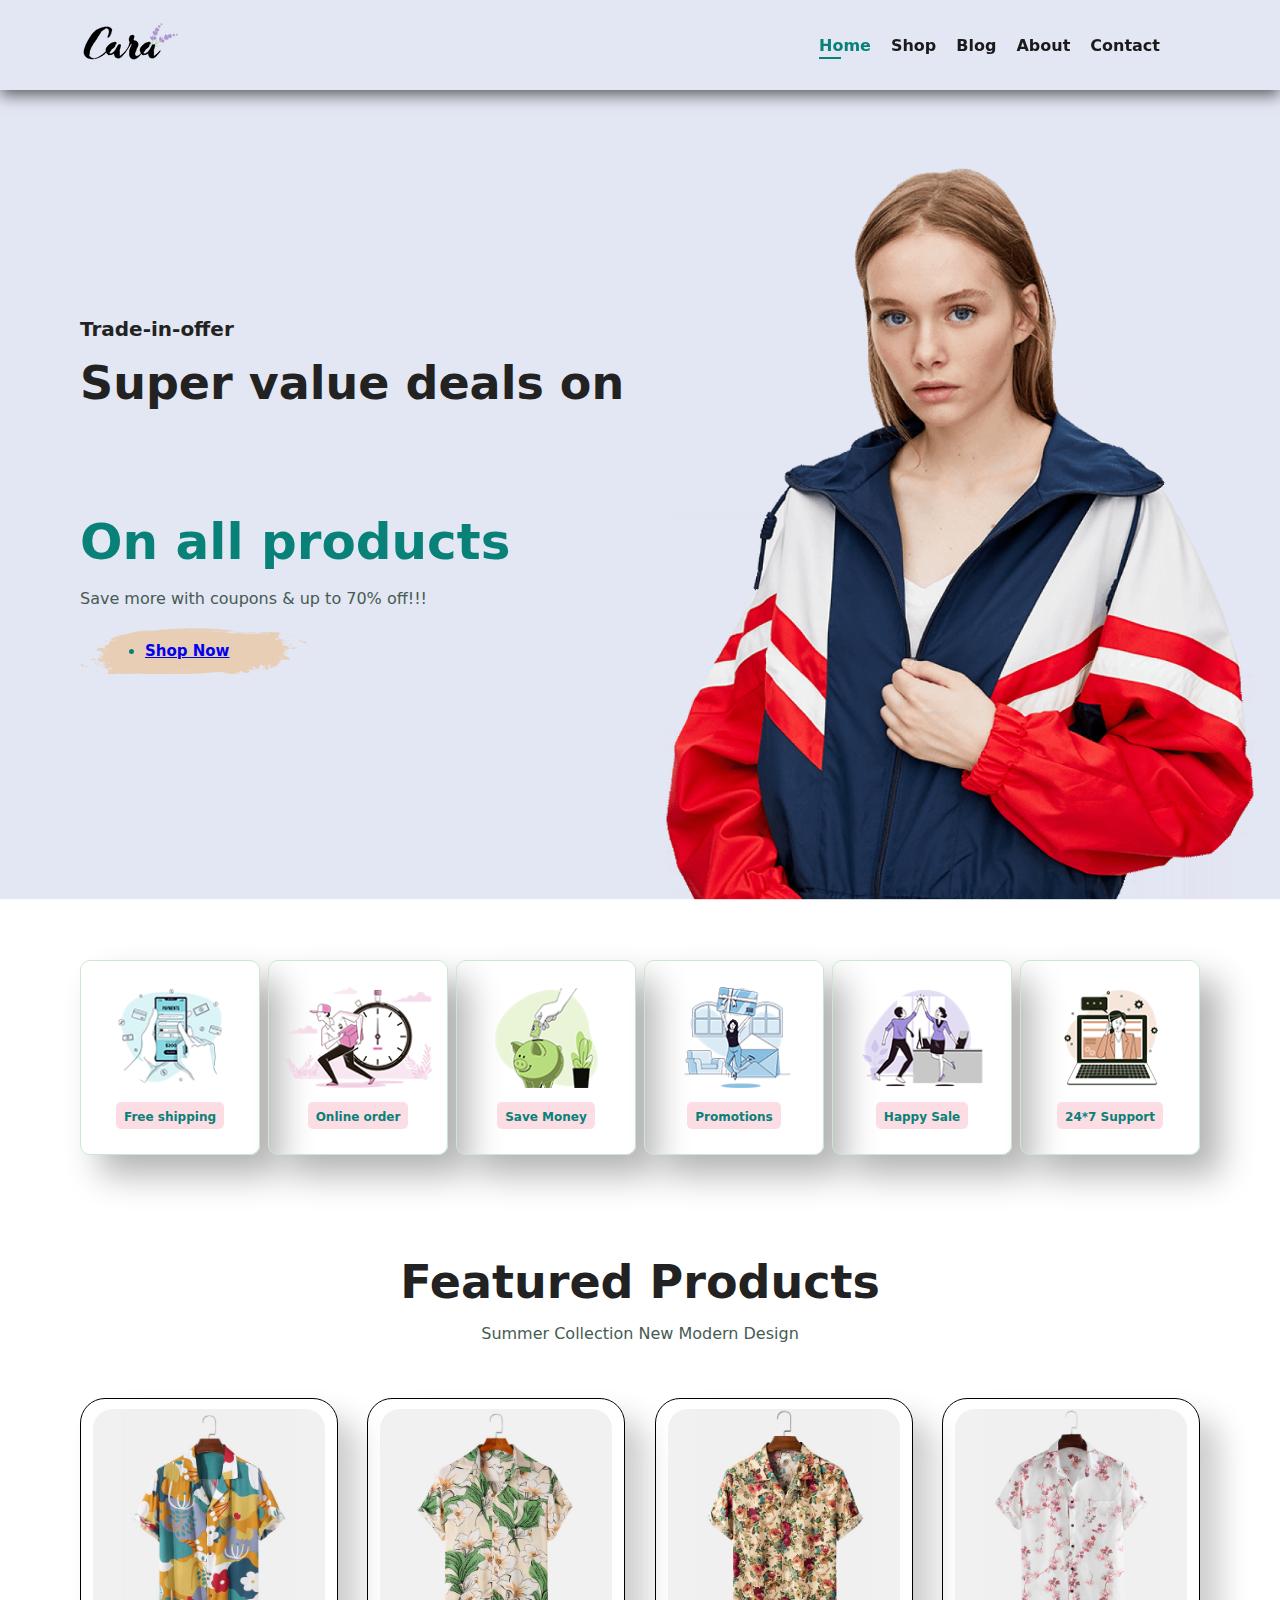
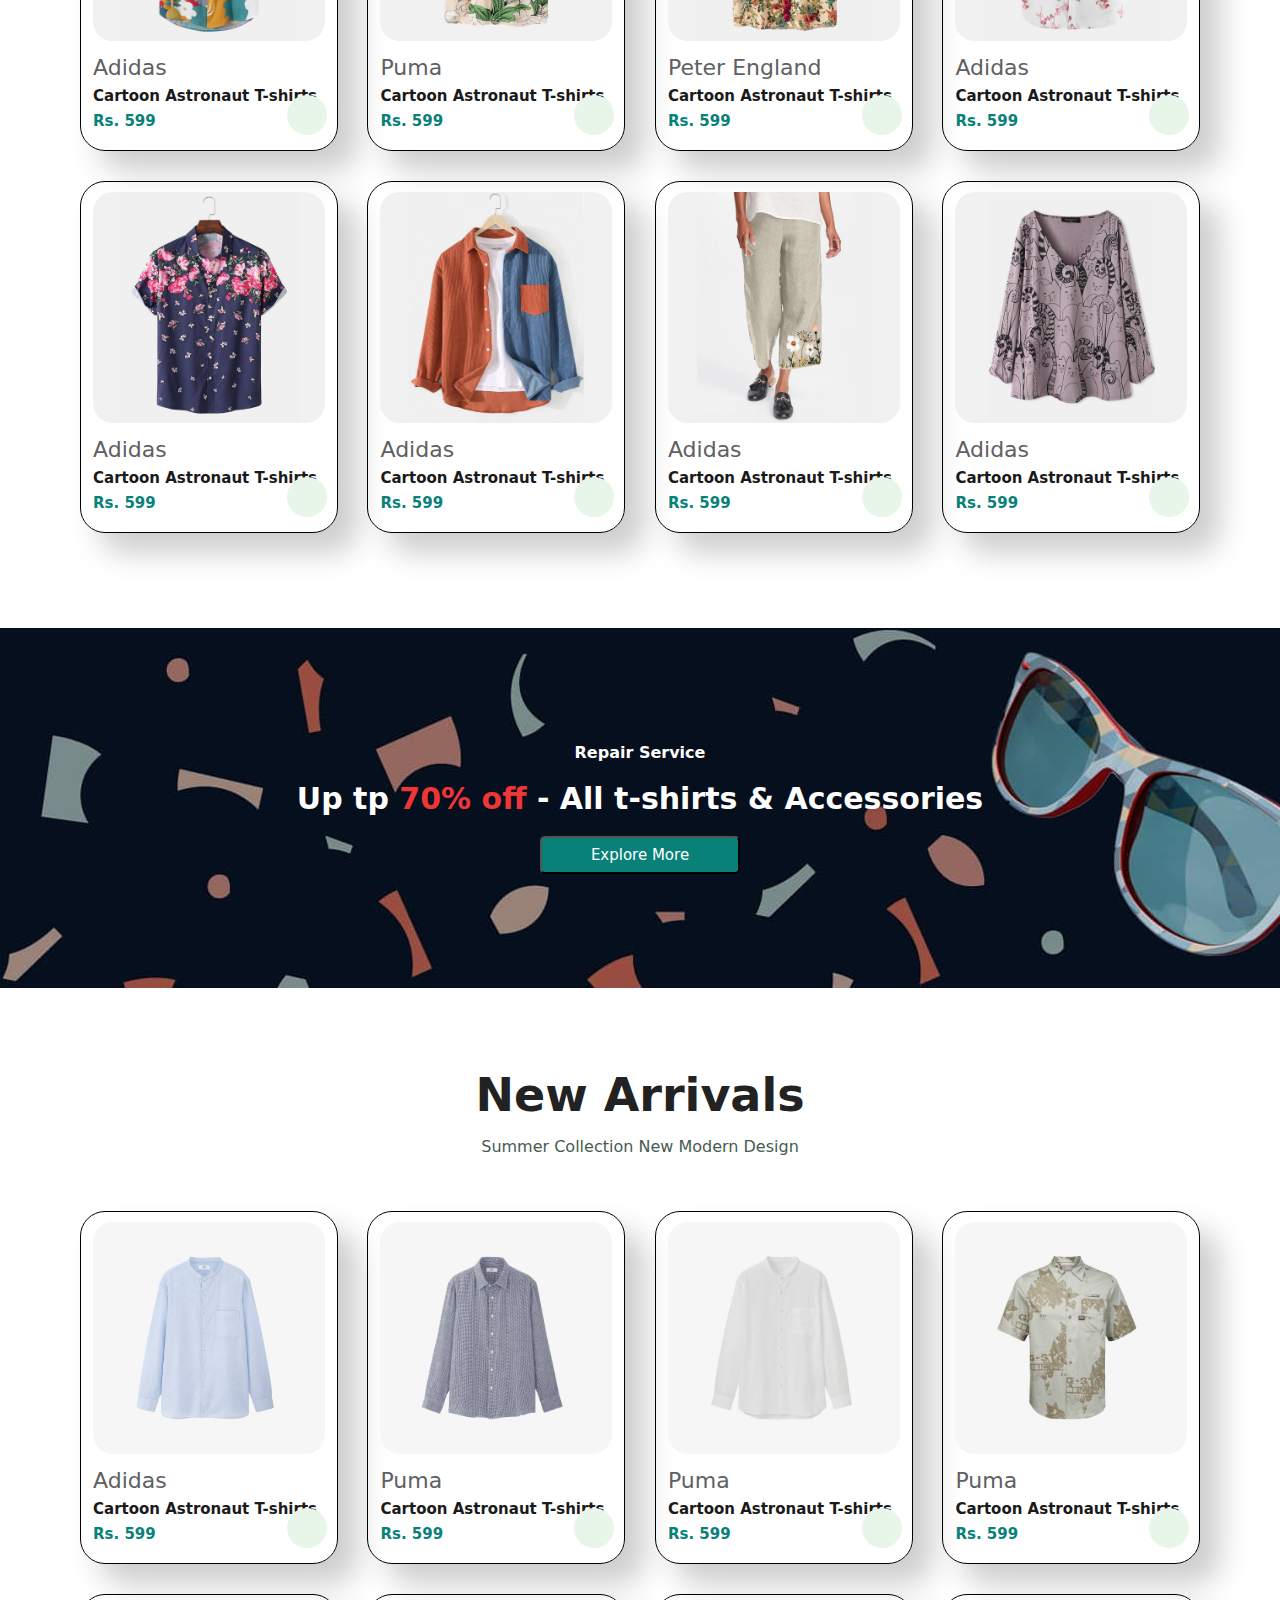
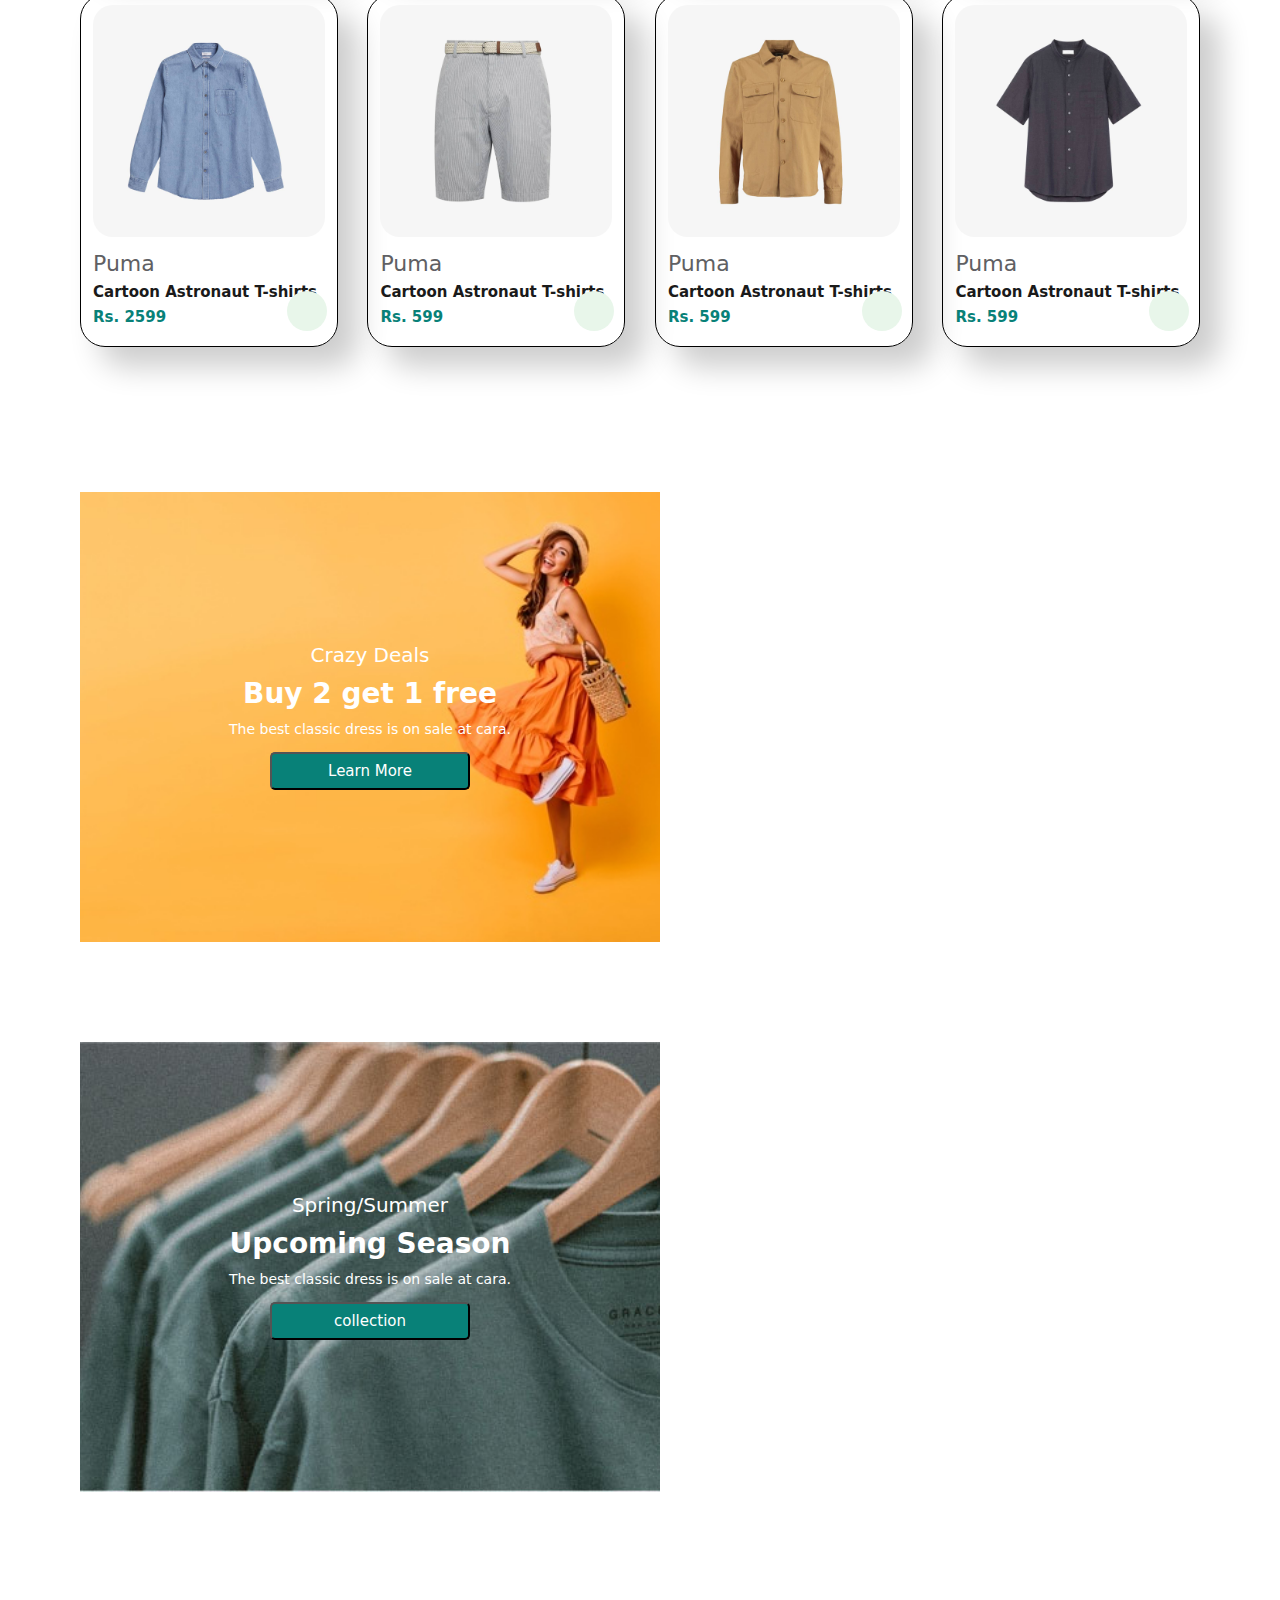
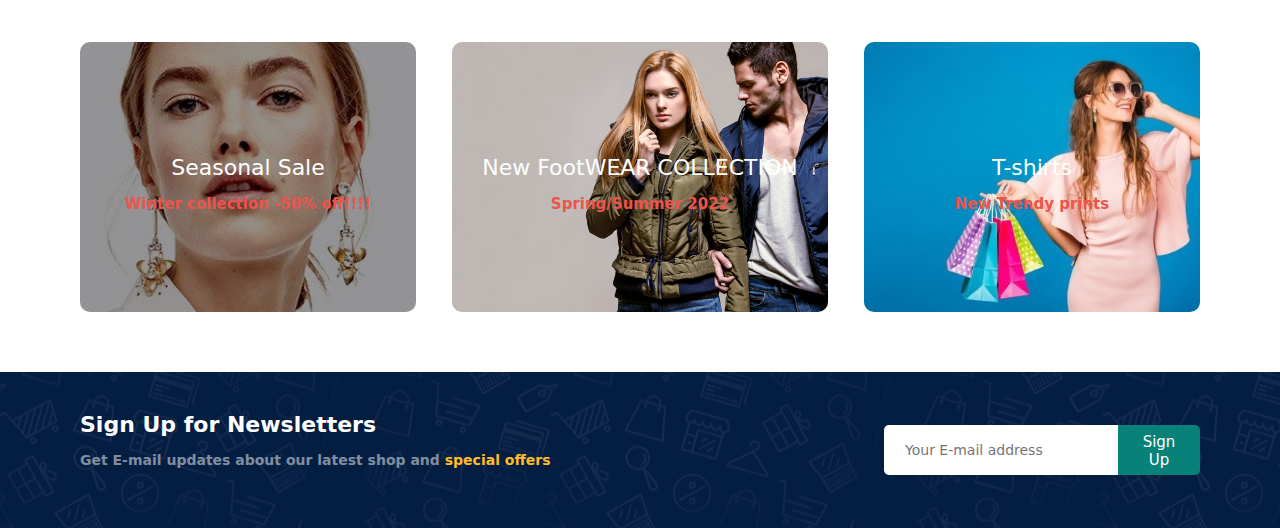
<file: index.html>
<!DOCTYPE html>
<html lang="en">
<head>
    <meta charset="UTF-8">
    <meta name="viewport" content="width=device-width, initial-scale=1.0, viewport-fit=cover">
    <title>E-commerce Frontend</title>
    <link rel="stylesheet" href="https://cdnjs.cloudflare.com/ajax/libs/font-awesome/6.4.2/css/all.min.css" integrity="sha512-z3gLpd7yknf1YoNbCzqRKc4qyor8gaKU1qmn+CShxbuBusANI9QpRohGBreCFkKxLhei6S9CQXFEbbKuqLg0DA==" crossorigin="anonymous" referrerpolicy="no-referrer" />
    <link rel="stylesheet" href="style.css">
    <style>

    </style>
</head>
<body>
<!-- navbar -->

<!-- top-pannel -->
<section id="header">
    <a href=""><img src="img/logo.png" class="logo"></a>
    <div>
        <ul id="navbar" class="navbar">
            <li><a class="nav active" href="index.html">Home</a></li>
            <li><a class="nav" href="shop.html">Shop</a></li>
            <li><a class="nav"  href="blog.html">Blog</a></li>
            <li><a class="nav"  href="about.html">About</a></li>
            <li><a class="nav"  href="contact.html">Contact</a></li>
            <li><a class="nav"  href="cart.html"><i class="fa-solid fa-bag-shopping"></i></a></li>
            <li><a class="nav close" href=""><i class="fa-solid fa-x"></i></a></li>
        </ul>
    </div>
    <div class="mobile">
        <a href="cart.html"><i class="fa-solid fa-cart-shopping"></i></i></a>
        <i class=" bar fa-solid fa-bars"></i>
    </div>
</section>

<!-- hero   bada-poster -->
<section id="hero">
    <h4>Trade-in-offer</h4>
    <h2>Super value deals on</h2>
    <div class="main-carousel">
        <h1 class="word" style="color: red;">
            <!-- Shirts -->
        </h1>
    </div>
    <h1>On all products</h1>
    <p>Save more with coupons & up to 70% off!!!</p>
    <button><li><a class="nav" href="shop.html">Shop Now</a></li></button>
</section>

<!-- features -->
<section id="feature" class="section-p1">
    <div class="fe-box">
        <img src="img/features/f1.png">
        <h6>Free shipping</h6>
    </div>
    <div class="fe-box">
        <img src="img/features/f2.png">
        <h6>Online order</h6>
    </div>
    <div class="fe-box">
        <img src="img/features/f3.png">
        <h6>Save Money</h6>
    </div>
    <div class="fe-box">
        <img src="img/features/f4.png">
        <h6>Promotions</h6>
    </div>
    <div class="fe-box">
        <img src="img/features/f5.png">
        <h6>Happy Sale</h6>
    </div>
    <div class="fe-box">
        <img src="img/features/f6.png">
        <h6>24*7 Support</h6>
    </div>
</section>

<!-- Products -->
<section id="product1" class="section-p1 Featured-Products">
    <h2>Featured Products</h2>
    <p>Summer Collection New Modern Design</p>


    <div class="pro-container">
        <!-- <div class="pro">
            <img class="i" src="img/products/f1.jpg">
            <div class="des">
                <span>Adidas</span>
                <h5>Cartoon Astronaut T-shirts</h5>
                <div class="star">
                    <i class="fa-solid fa-star"></i>
                    <i class="fa-solid fa-star"></i>
                    <i class="fa-solid fa-star"></i>
                    <i class="fa-solid fa-star"></i>
                    <i class="fa-solid fa-star"></i>
                </div>
                <h4>Rs. 599</h4>
            </div>
            <a><i id="Buy"  class="cart fa-solid fa-cart-shopping"></i></a>
        </div> -->
        
    </div>
</section>

<!-- poster -->
<section id="banner" class="section-m1">
    <h4>Repair Service</h4>
    <h2>Up tp <span>70% off</span> - All t-shirts & Accessories</h2>
    <button class="normal">Explore More</button>
</section>

<!-- New Arrivals -->
<section id="product1" class="section-p1">
    <h2>New Arrivals</h2>
    <p>Summer Collection New Modern Design</p>
    <div class="pro-container">
    </div>
</section>

<!-- 2- banners -->
<section id="sm-banner" class="section-p1">
    <div class="banner-box">
        <h4>Crazy Deals</h4>
        <h2>Buy 2 get 1 free</h2>
        <span>The best classic dress is on sale at cara.</span>
        <button class="normal">Learn More</button>
    </div>
    <div class="banner-box banner-box2">
        <h4>Spring/Summer</h4>
        <h2>Upcoming Season</h2>
        <span>The best classic dress is on sale at cara.</span>
        <button class="normal">collection</button>
    </div>
</section>

<!-- 3-small posters -->
<section id="banner3" class="section-p1">
    <div class="banner-box">
        <h2>Seasonal Sale</h2>
        <h3>Winter collection -50% off!!!!</h3>
    </div>
    <div class="banner-box banner-box3">
        <h2>New FootWEAR COLLECTION</h2>
        <h3>Spring/Summer 2022</h3>
    </div>
    <div class="banner-box banner-box4">
        <h2>T-shirts</h2>
        <h3>New Trendy prints</h3>
    </div>
</section>

<!-- newsletter -->
<section id="newsletter" class="section-p1">
    <div class="newstext">
        <h4>Sign Up for Newsletters</h4>
        <p>Get E-mail updates about our latest shop and <span>special offers</span></p>
    </div>
    <div class="form">
        <input type="text" placeholder="Your E-mail address">
        <button>Sign Up</button>
    </div>
</section>

<script>


</script>

<script src="script.js"></script>
<script src="sproduct.js"></script>
<script src="cart.js"></script>

</body>
</html>
</file>
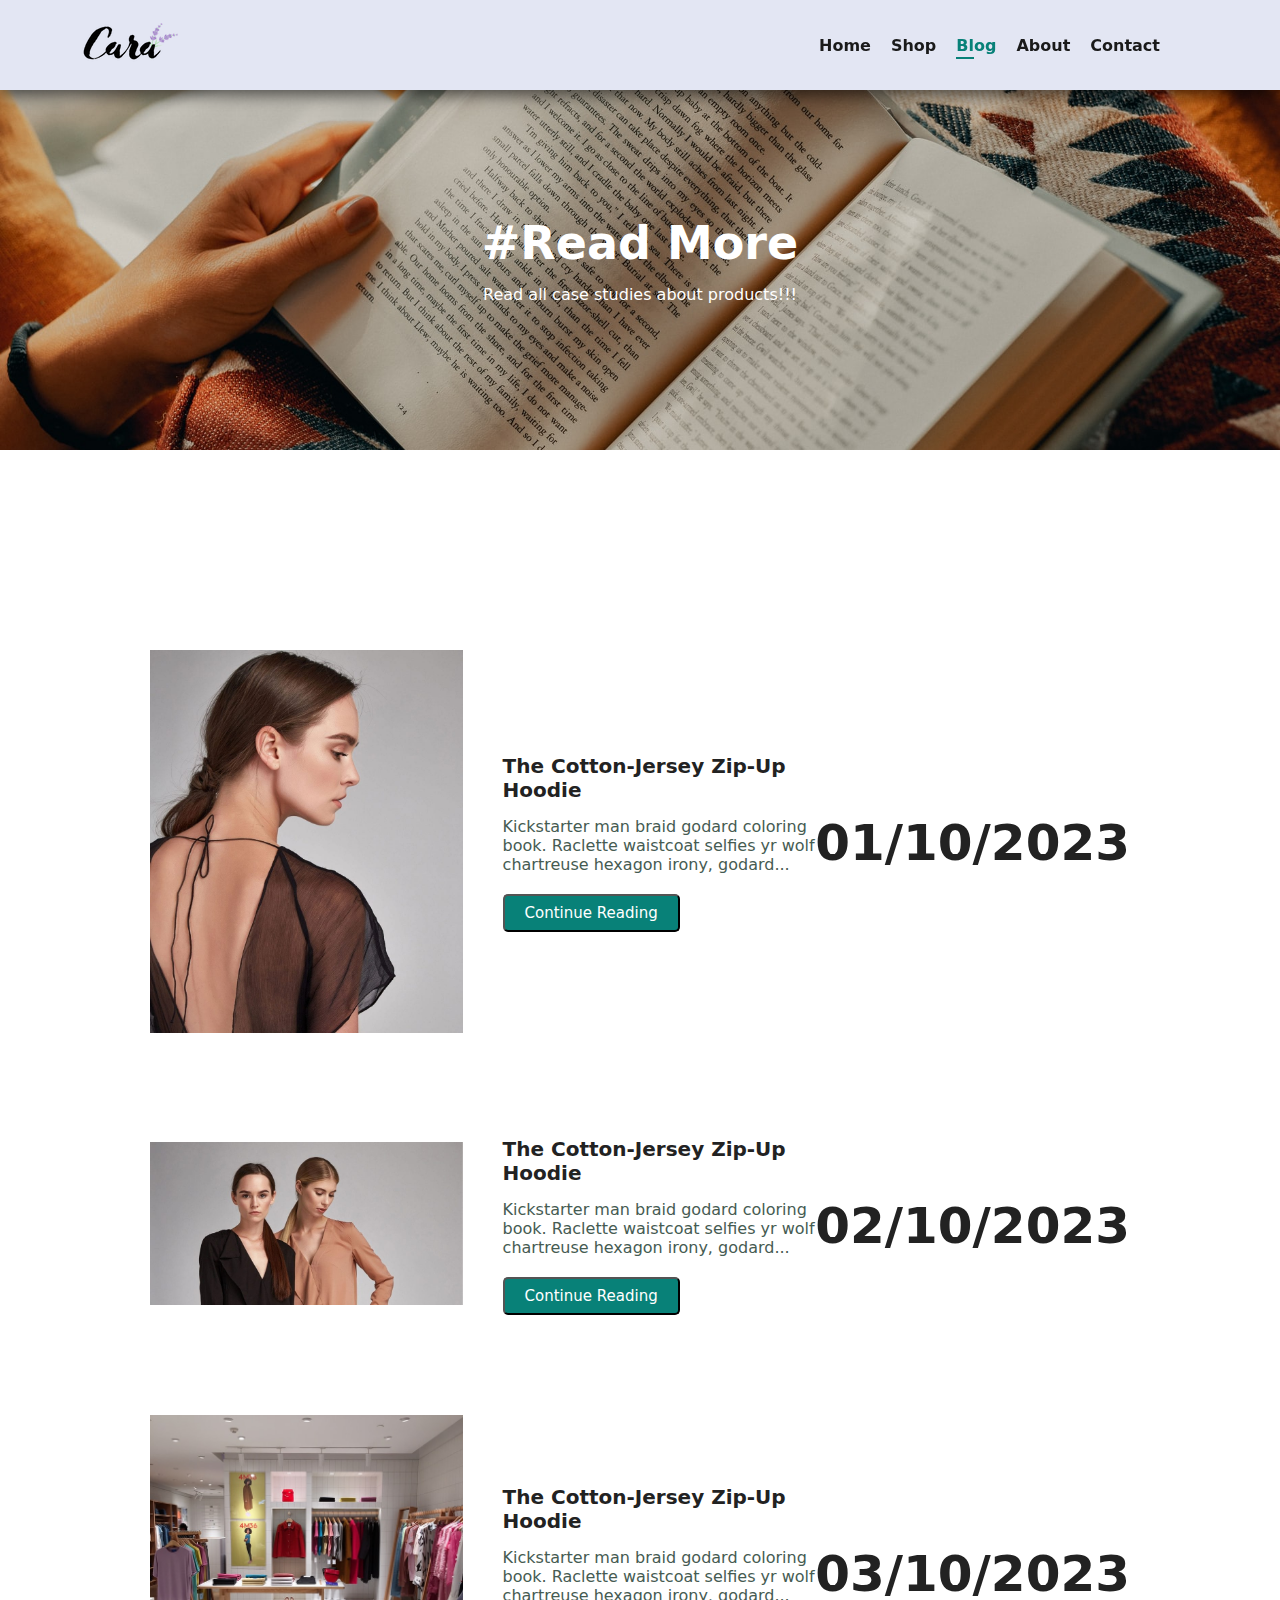
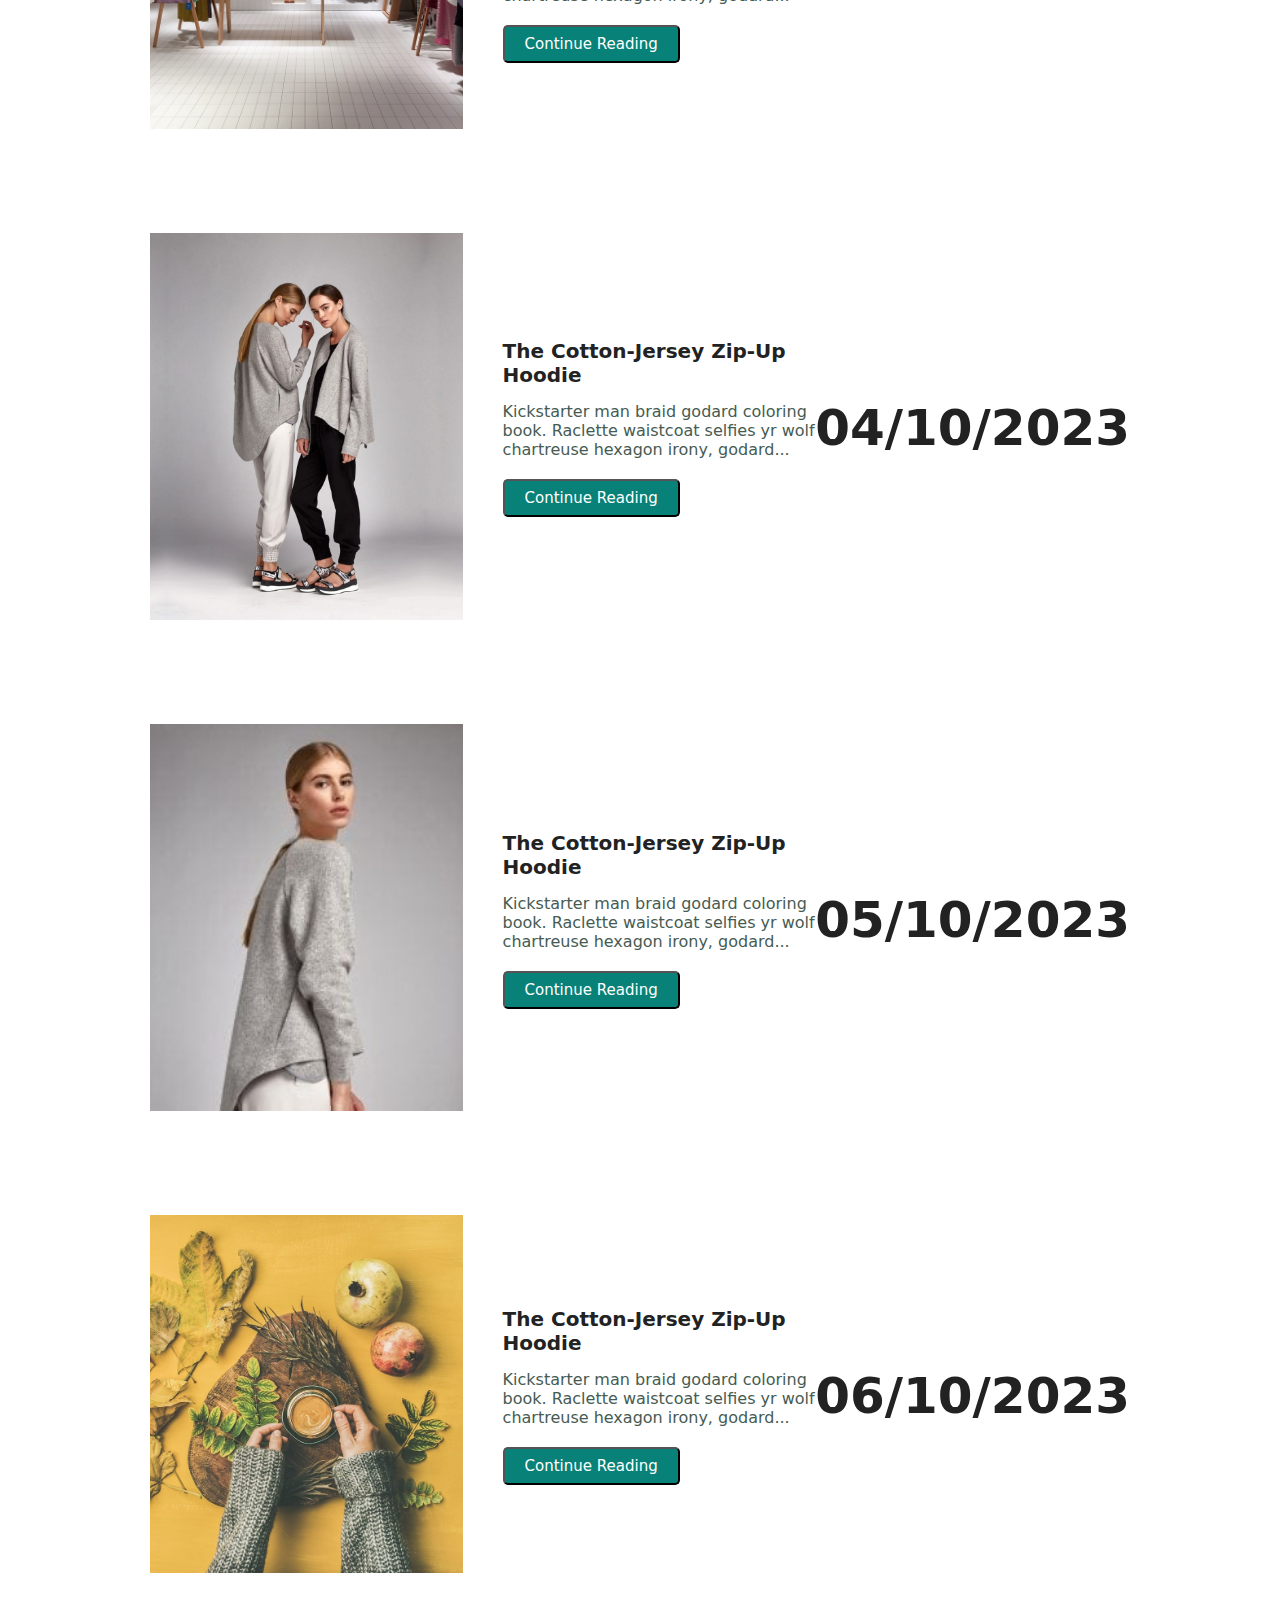
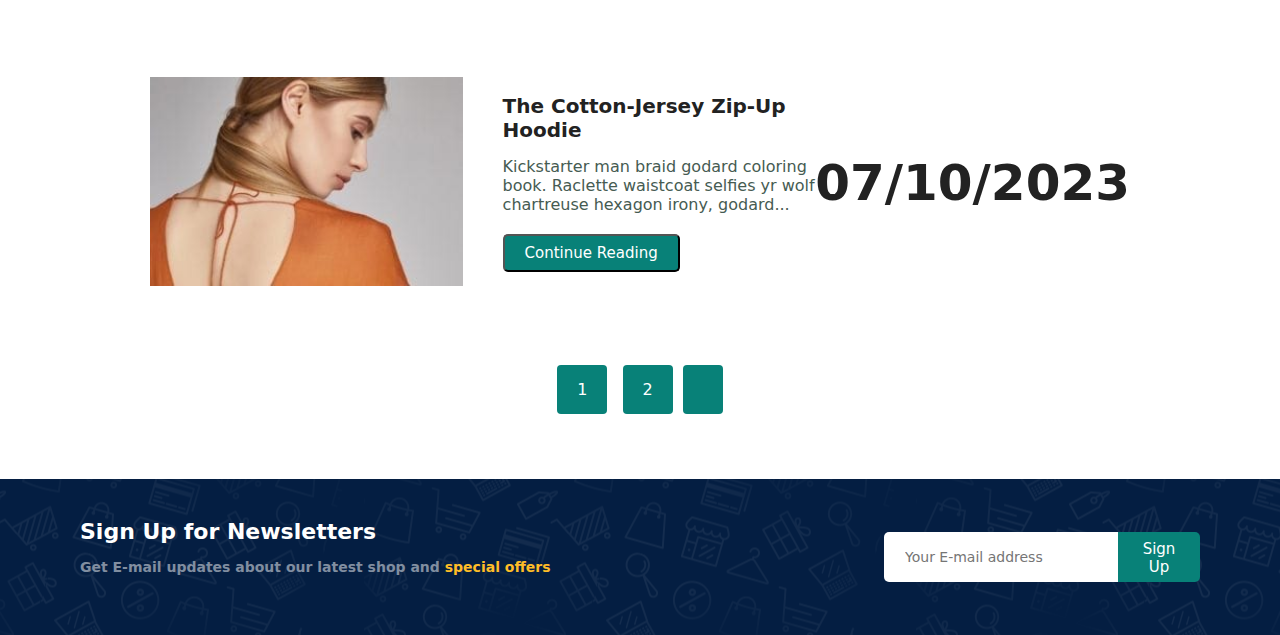
<file: blog.html>
<!DOCTYPE html>
<html lang="en">
<head>
    <meta charset="UTF-8">
    <meta name="viewport" content="width=device-width, initial-scale=1.0, viewport-fit=cover">
    <title>E-commerce Frontend</title>
    <link rel="stylesheet" href="https://cdnjs.cloudflare.com/ajax/libs/font-awesome/6.4.2/css/all.min.css" integrity="sha512-z3gLpd7yknf1YoNbCzqRKc4qyor8gaKU1qmn+CShxbuBusANI9QpRohGBreCFkKxLhei6S9CQXFEbbKuqLg0DA==" crossorigin="anonymous" referrerpolicy="no-referrer" />
    <link rel="stylesheet" href="style.css">
</head>
<body>
<!-- navbar -->

<!-- top-pannel -->
<section id="header">
    <a href=""><img src="img/logo.png" class="logo"></a>
    <div>
        <ul id="navbar" class="navbar">
            <li><a  href="index.html">Home</a></li>
            <li><a href="shop.html">Shop</a></li>
            <li><a class="active" href="blog.html">Blog</a></li>
            <li><a href="about.html">About</a></li>
            <li><a href="contact.html">Contact</a></li>
            <li><a href="cart.html"><i class="fa-solid fa-bag-shopping"></i></a></li>
            <li><a class="nav close" href=""><i class="fa-solid fa-x"></i></a></li>
        </ul>
    </div>
    <div class="mobile">
        <a href="cart.html"><i class="fa-solid fa-cart-shopping"></i></i></a>
        <i class=" bar fa-solid fa-bars"></i>
    </div>
</section>

<!-- hero-shop   bada-poster -->
<section id="page-header" class="blog-header">
    <h2>#Read More</h2>
    <p>Read all case studies about products!!!</p>
</section>

<!-- blog section -->
<section id="blog">
    <!-- <div class="blog-box">
      <div class="blog-img">
        <img src="img/blog/b1.jpg">
      </div>
      <div class="blog-details">
        <h4>The cotton-Jersey Zip-Up Hoodie</h4>
        <p>Kickstarter man braid godard coloring book. Raclette waistcoat selfies yr wolf chartreuse hexagon irony,godard...</p>
        <div class="hide" >
            <p >Lorem ipsum dolor sit amet consectetur adipisicing elit. Architecto, iste.</p>
        </div>
        <button class="cont">Continue Reading</button>
      </div>
      <h1>01/10</h1>
    </div>
    <hr> -->
  </section>
  
<!--For next Page  -->
<section id="pagination" class="section-p1">
    <a href="">1</a>
    <a href="">2</a>
    <a href=""><i class="fa-solid fa-arrow-right"></i></a>
</section>


<!-- newsletter -->
<section id="newsletter" class="section-p1">
    <div class="newstext">
        <h4>Sign Up for Newsletters</h4>
        <p>Get E-mail updates about our latest shop and <span>special offers</span></p>
    </div>
    <div class="form">
        <input type="text" placeholder="Your E-mail address">
        <button>Sign Up</button>
    </div>
</section>
<script src="script.js"></script>
<script src="blog.js"></script>
</body>
</html>
</file>
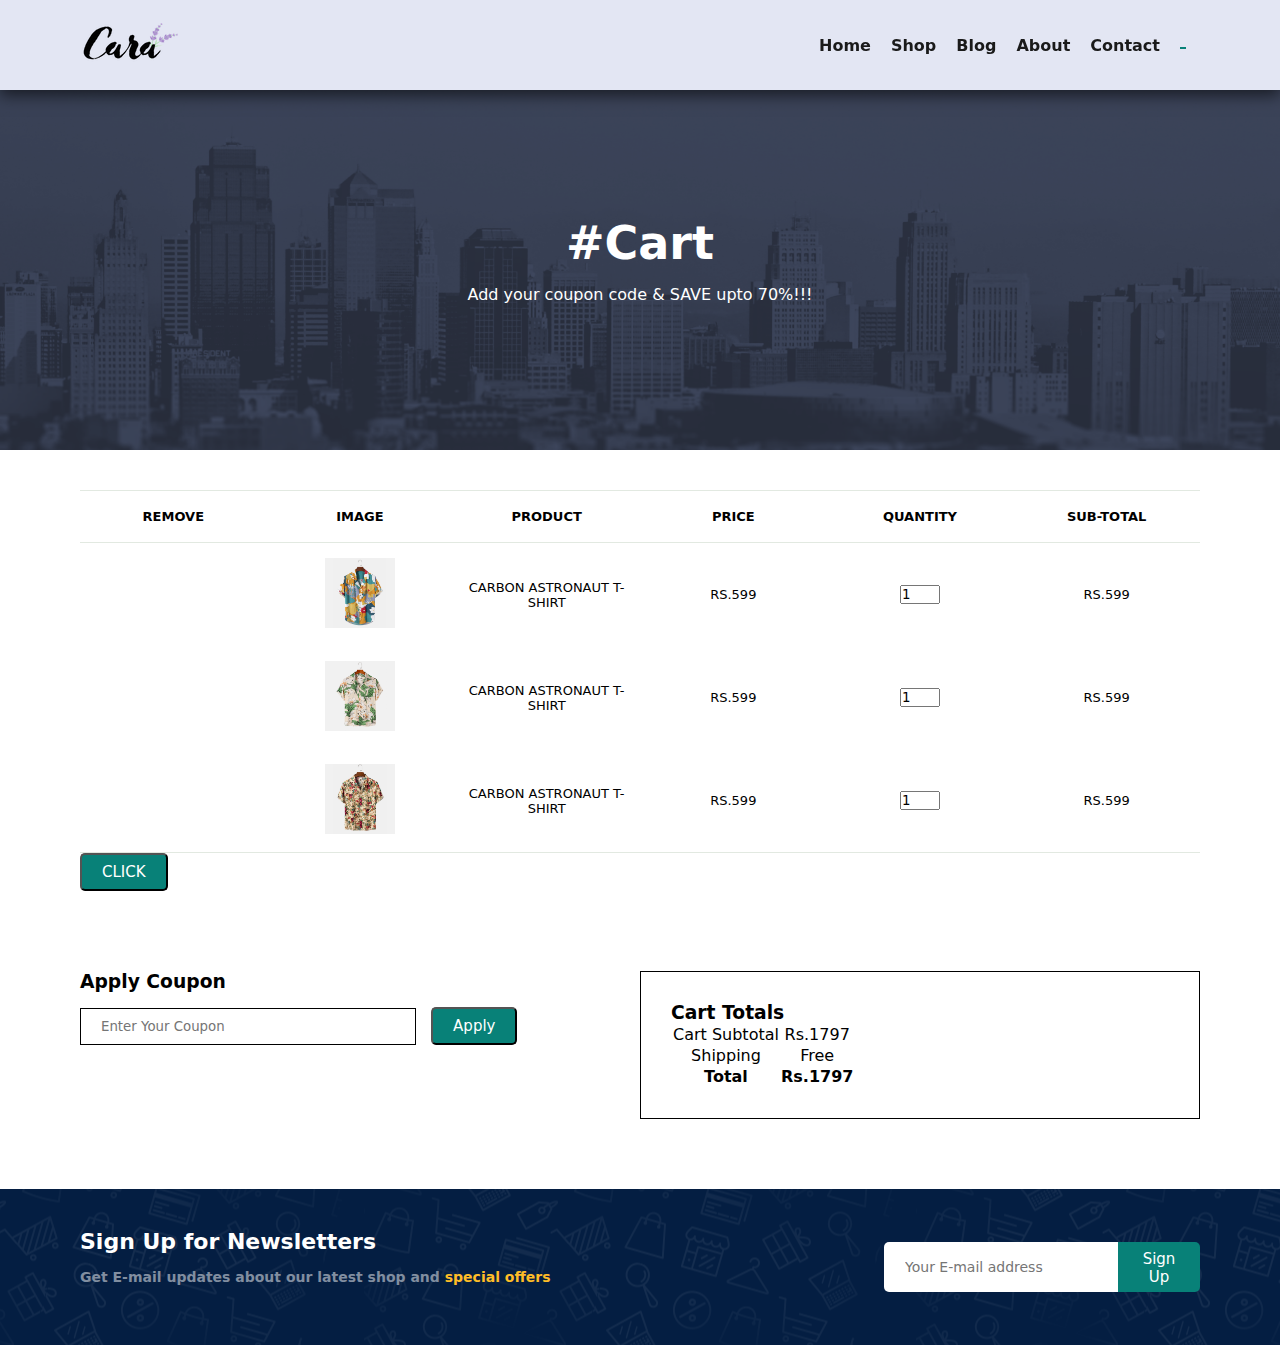
<file: cart.html>
<!DOCTYPE html>
<html lang="en">
<head>
    <meta charset="UTF-8">
    <meta name="viewport" content="width=device-width, initial-scale=1.0, viewport-fit=cover">
    <title>E-commerce Frontend</title>
    <link rel="stylesheet" href="https://cdnjs.cloudflare.com/ajax/libs/font-awesome/6.4.2/css/all.min.css" integrity="sha512-z3gLpd7yknf1YoNbCzqRKc4qyor8gaKU1qmn+CShxbuBusANI9QpRohGBreCFkKxLhei6S9CQXFEbbKuqLg0DA==" crossorigin="anonymous" referrerpolicy="no-referrer" />
    <link rel="stylesheet" href="style.css">
</head>
<style>

</style>
<body>
   
<!-- navbar -->

<!-- top-pannel -->
<section id="header">
    <a href=""><img src="img/logo.png" class="logo"></a>
    <div>
        <ul id="navbar" class="navbar">
            <li><a  href="index.html">Home</a></li>
            <li><a href="shop.html">Shop</a></li>
            <li><a href="blog.html">Blog</a></li>
            <li><a href="about.html">About</a></li>
            <li><a href="contact.html">Contact</a></li>
            <li><a class="active" href="cart.html"><i class="fa-solid fa-bag-shopping"></i></a></li>
            <li><a class="nav close" href=""><i class="fa-solid fa-x"></i></a></li>
        </ul>
    </div>
    <div class="mobile">
        <a href="cart.html"><i class="fa-solid fa-cart-shopping"></i></i></a>
        <i class=" bar fa-solid fa-bars"></i>
    </div>
</section>

<!-- hero-shop   bada-poster -->
<section id="page-header" class="about-header">
    <h2>#Cart</h2>
    <p>Add your coupon code & SAVE upto 70%!!!</p>
</section>

<!-- table -->
<section id="cart" class="section-p1">
    <table class="main-table">
        <tr>
            <th>Remove</th>
            <th>Image</th>
            <th>Product</th>
            <th>Price</th>
            <th>Quantity</th>
            <th>Sub-Total</th>
        </tr>
        <tr>
            <td><a><i class="fa-solid fa-trash"></i></a></td>
            <td><img src="img/products/f1.jpg"></td>
            <td>Carbon Astronaut T-shirt</td>
            <td>Rs.599</td>
            <td><input type="number" value="1" min="1"></td>
            <td>Rs.599</td>
        </tr>
        <tr>
            <td><a><i class="fa-solid fa-trash"></i></a></td>
            <td><img src="img/products/f2.jpg"></td>
            <td>Carbon Astronaut T-shirt</td>
            <td>Rs.599</td>
            <td><input type="number" value="1" min="1"></td>
            <td>Rs.599</td>
        </tr>
        <tr>
            <td><a><i class="fa-solid fa-trash"></i></a></td>
            <td><img src="img/products/f3.jpg"></td>
            <td>Carbon Astronaut T-shirt</td>
            <td>Rs.599</td>
            <td><input type="number" value="1" min="1"></td>
            <td>Rs.599</td>
        </tr>

    </table>
    <button id="beta">CLICK</button>
</section>

<!-- apply coupon -->
<section id="cart-add" class="section-p1">
    <div class="coupon">
        <h3>Apply Coupon</h3>
        <div>
            <input type="text" placeholder="Enter Your Coupon">
            <button id="alpha" class="apply">Apply</button>
        </div>
    </div>

    <div class="sub-total">
        <h3>Cart Totals</h3>
        <table>
            <tr>
                <td>Cart Subtotal</td>
                <td>Rs.1797</td>
            </tr>
            <tr>
                <td>Shipping</td>
                <td>Free</td>
            </tr>
            <tr>
                <td><strong>Total</strong></td>
                <td><strong>Rs.1797</strong></td>
            </tr>
        </table>
    </div>
</section>


<!-- newsletter -->
<section id="newsletter" class="section-p1">
    <div class="newstext">
        <h4>Sign Up for Newsletters</h4>
        <p>Get E-mail updates about our latest shop and <span>special offers</span></p>
    </div>
    <div class="form">
        <input type="text" placeholder="Your E-mail address">
        <button>Sign Up</button>
    </div>
</section>

<script>

</script>
<script src="cart.js"></script>
<script src="script.js"></script>
</body>
</html>
</file>
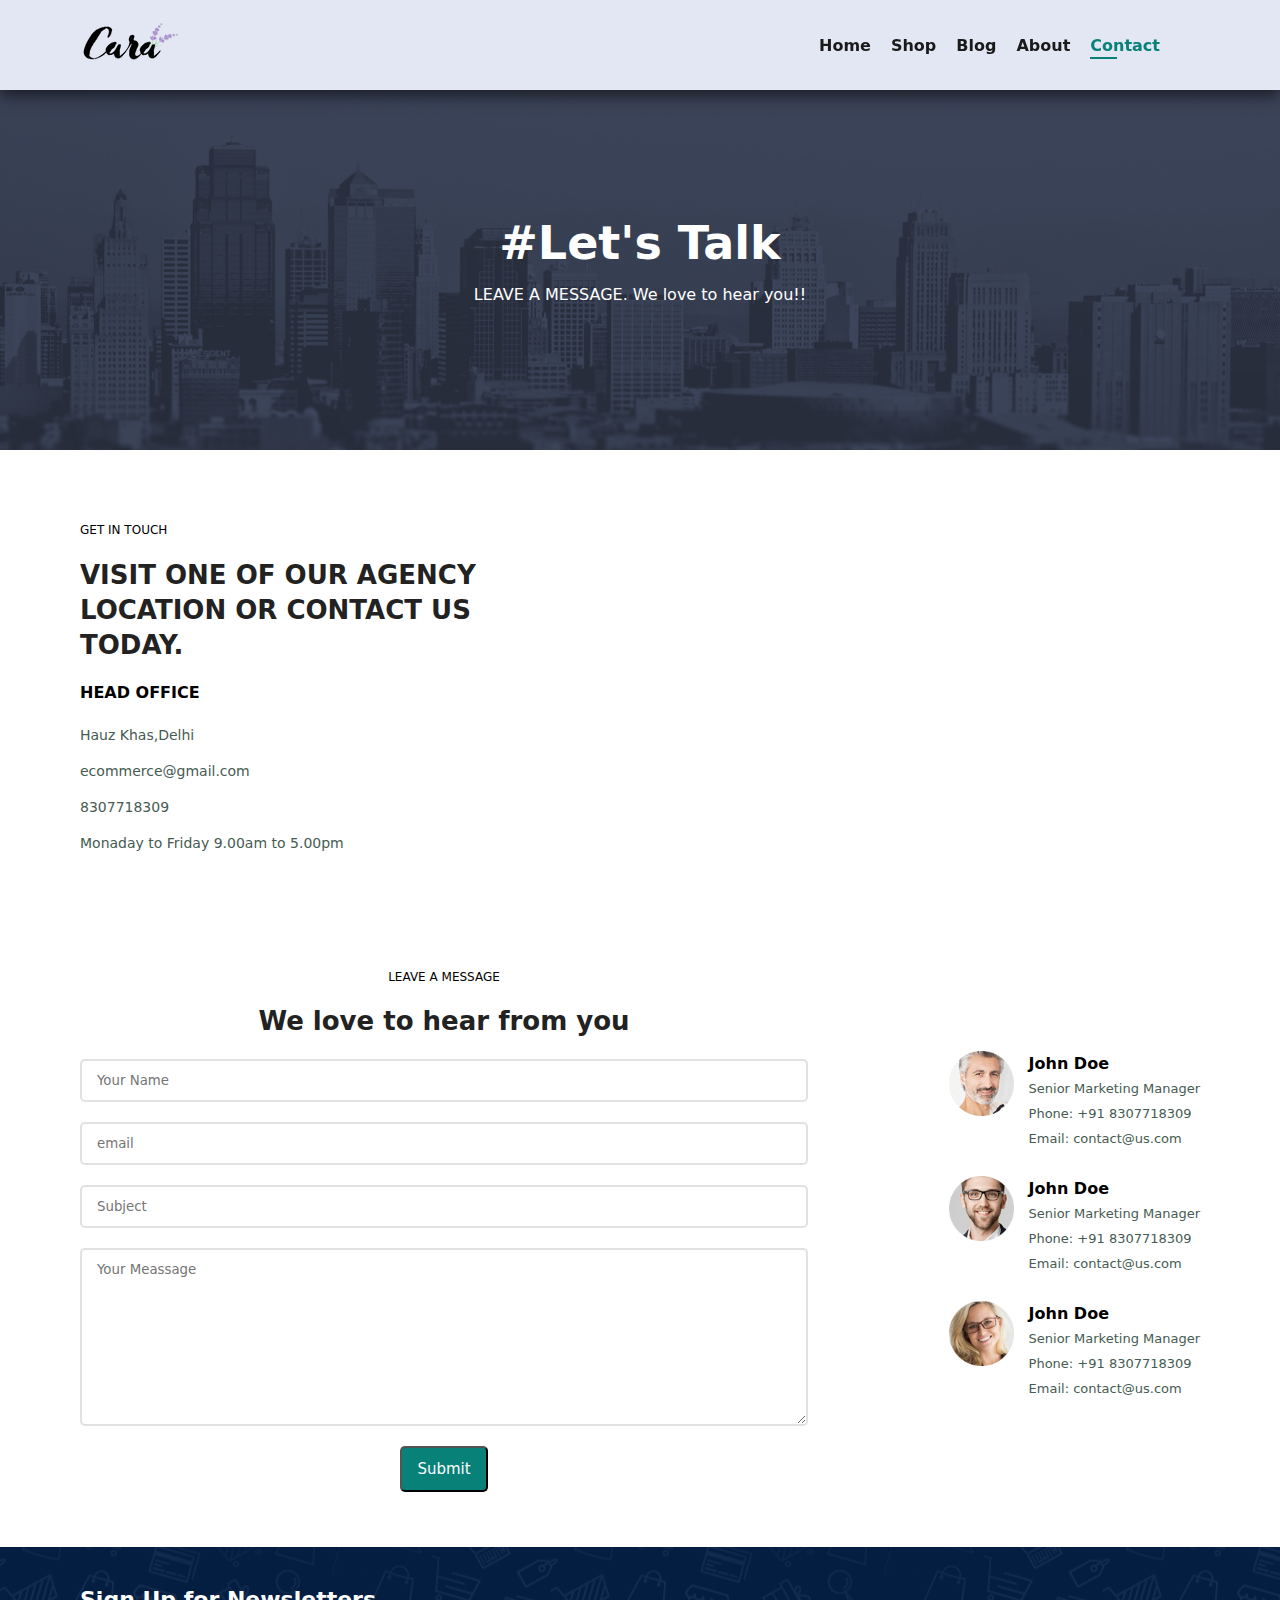
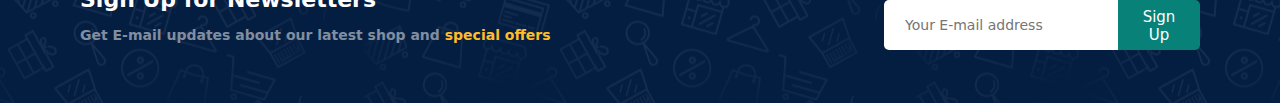
<file: contact.html>
<!DOCTYPE html>
<html lang="en">
<head>
    <meta charset="UTF-8">
    <meta name="viewport" content="width=device-width, initial-scale=1.0, viewport-fit=cover">
    <title>E-commerce Frontend</title>
    <link rel="stylesheet" href="https://cdnjs.cloudflare.com/ajax/libs/font-awesome/6.4.2/css/all.min.css" integrity="sha512-z3gLpd7yknf1YoNbCzqRKc4qyor8gaKU1qmn+CShxbuBusANI9QpRohGBreCFkKxLhei6S9CQXFEbbKuqLg0DA==" crossorigin="anonymous" referrerpolicy="no-referrer" />
    <link rel="stylesheet" href="style.css">
</head>
<body>
<!-- navbar -->

<!-- top-pannel -->
<section id="header">
    <a href=""><img src="img/logo.png" class="logo"></a>
    <div>
        <ul id="navbar" class="navbar">
            <li><a  href="index.html">Home</a></li>
            <li><a href="shop.html">Shop</a></li>
            <li><a href="blog.html">Blog</a></li>
            <li><a href="about.html">About</a></li>
            <li><a class="active" href="contact.html">Contact</a></li>
            <li><a href="cart.html"><i class="fa-solid fa-bag-shopping"></i></a></li>
            <li><a class="nav close" href=""><i class="fa-solid fa-x"></i></a></li>
        </ul>
    </div>
    <div class="mobile">
        <a href="cart.html"><i class="fa-solid fa-cart-shopping"></i></i></a>
        <i class=" bar fa-solid fa-bars"></i>
    </div>
</section>

<!-- hero-shop   bada-poster -->
<section id="page-header" class="about-header">
    <h2>#Let's Talk</h2>
    <p>LEAVE A MESSAGE. We love to hear you!!</p>
</section>

<!-- address and map -->
<section id="contact-details" class="section-p1">
    <div class="details">
        <span>GET IN TOUCH</span>
        <h2>VISIT ONE OF OUR AGENCY LOCATION OR CONTACT US TODAY.</h2>
        <h3>HEAD OFFICE</h3>
        <div>
            <li>
                <i class="fa-solid fa-map"></i>
                <p>Hauz Khas,Delhi</p>
            </li>
            <li>
                <i class="fa-regular fa-envelope"></i>
                <p>ecommerce@gmail.com</p>
            </li>
            <li>
                <i class="fa-solid fa-phone"></i>
                <p>8307718309</p>
            </li>
            <li>
                <i class="fa-solid fa-clock"></i>
                <p>Monaday to Friday 9.00am to 5.00pm</p>
            </li>
        </div>
    </div>
    <div class="map">
        <iframe src="https://www.google.com/maps/embed?pb=!1m14!1m12!1m3!1d2650.2562269481928!2d76.20061388730942!3d28.26647914831824!2m3!1f0!2f0!3f0!3m2!1i1024!2i768!4f13.1!5e0!3m2!1sen!2sin!4v1696444661216!5m2!1sen!2sin" width="600" height="450" style="border:0;" allowfullscreen="" loading="lazy" referrerpolicy="no-referrer-when-downgrade"></iframe>
    </div>
</section>

<!-- form-filling -->
<section id="form-details" class="section-p1">
    <form action="">
        <span>LEAVE A MESSAGE</span>
        <h2>We love to hear from you</h2>
        <input type="text" id="text-input" oninput="checkInput()" placeholder="Your Name">
        <input type="email" placeholder="email">
        <input type="text" placeholder="Subject">
        <textarea id="" name="" cols="30" rows="10" placeholder="Your Meassage"></textarea>
        <button type="submit">Submit</button>
    </form>

    <div class="people">
        <div>
            <img src="img/people/1.png">
            <p><span>John Doe</span> Senior Marketing Manager <br> Phone: +91 8307718309 
              <br>Email: contact@us.com </p>
        </div>
        <div>
            <img src="img/people/2.png">
            <p><span>John Doe</span> Senior Marketing Manager <br> Phone: +91 8307718309 
              <br>Email: contact@us.com </p>
        </div>
        <div>
            <img src="img/people/3.png">
            <p><span>John Doe</span> Senior Marketing Manager <br> Phone: +91 8307718309 
              <br>Email: contact@us.com </p>
        </div>
    </div>
</section>

<!-- newsletter -->
<section id="newsletter" class="section-p1">
    <div class="newstext">
        <h4>Sign Up for Newsletters</h4>
        <p>Get E-mail updates about our latest shop and <span>special offers</span></p>
    </div>
    <div class="form">
        <input type="text" placeholder="Your E-mail address">
        <button>Sign Up</button>
    </div>
</section>

<script src="script.js"></script>
</body>
</html>
</file>
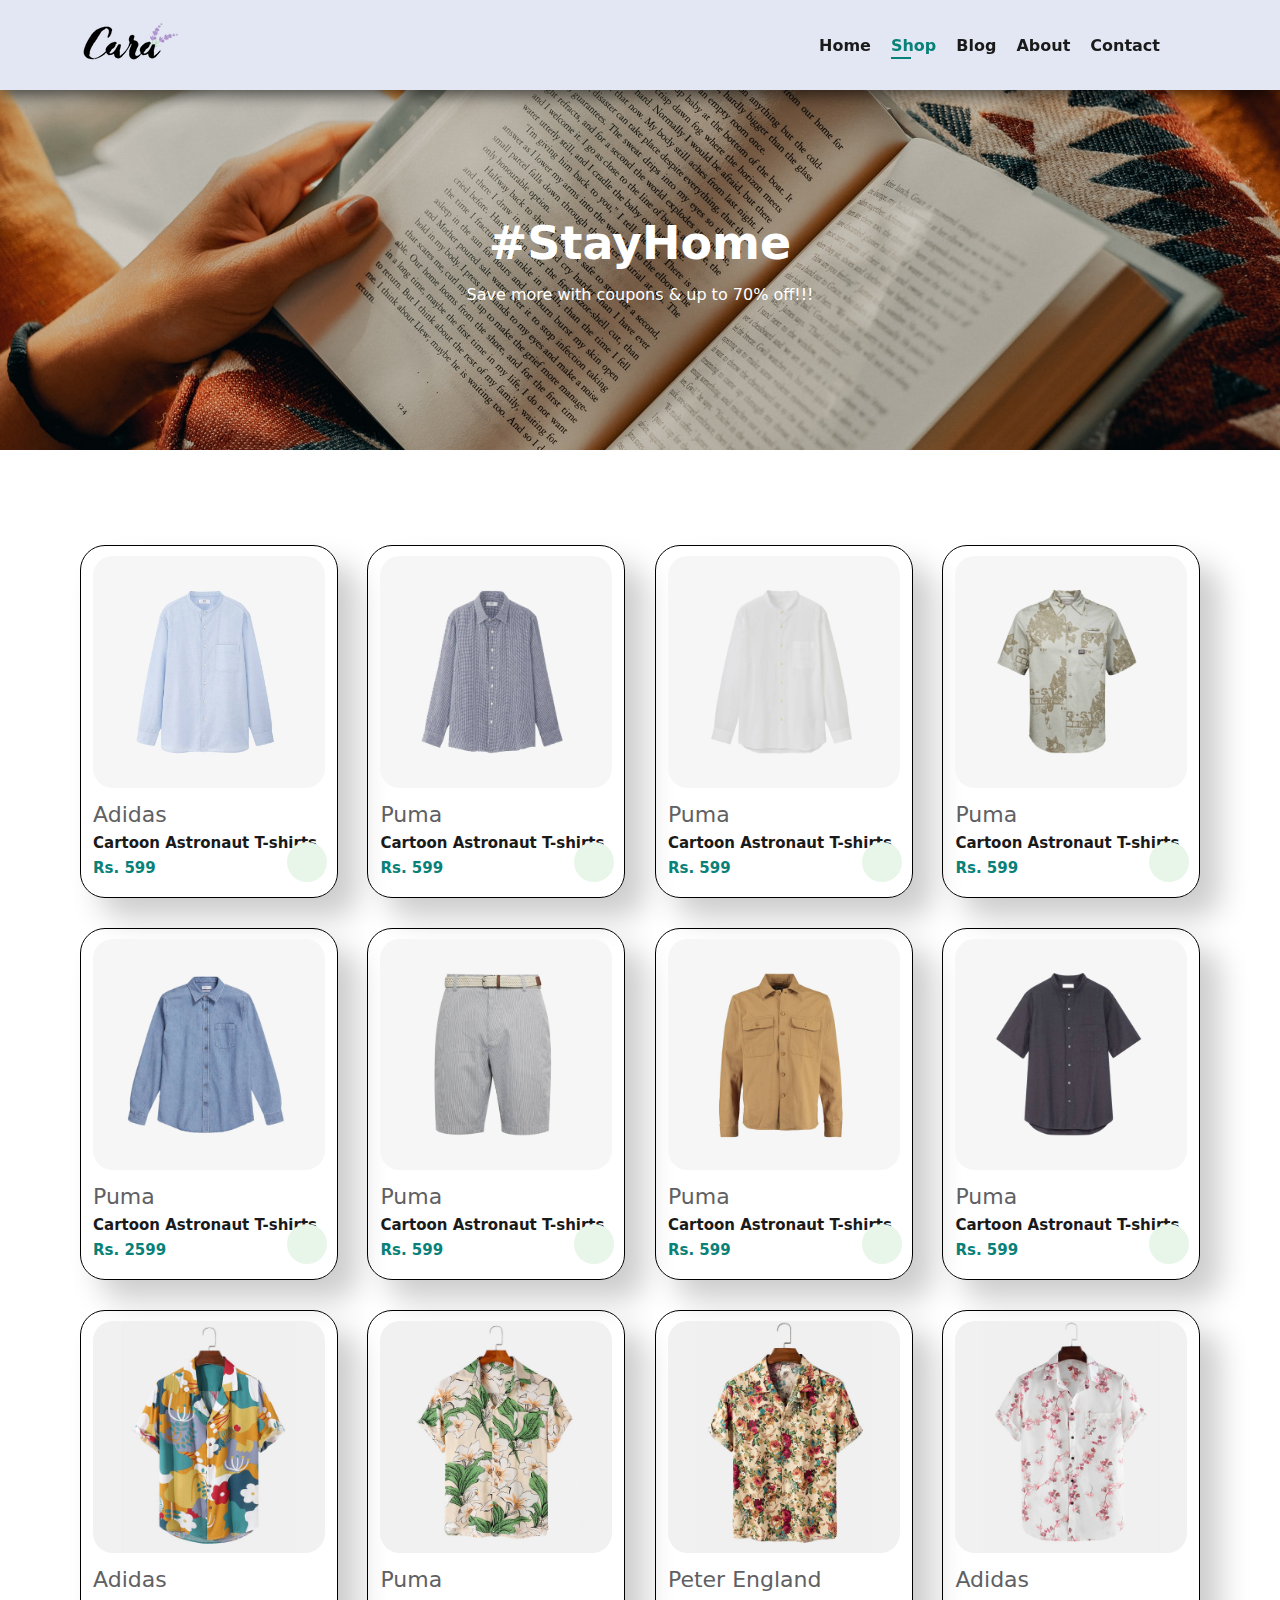
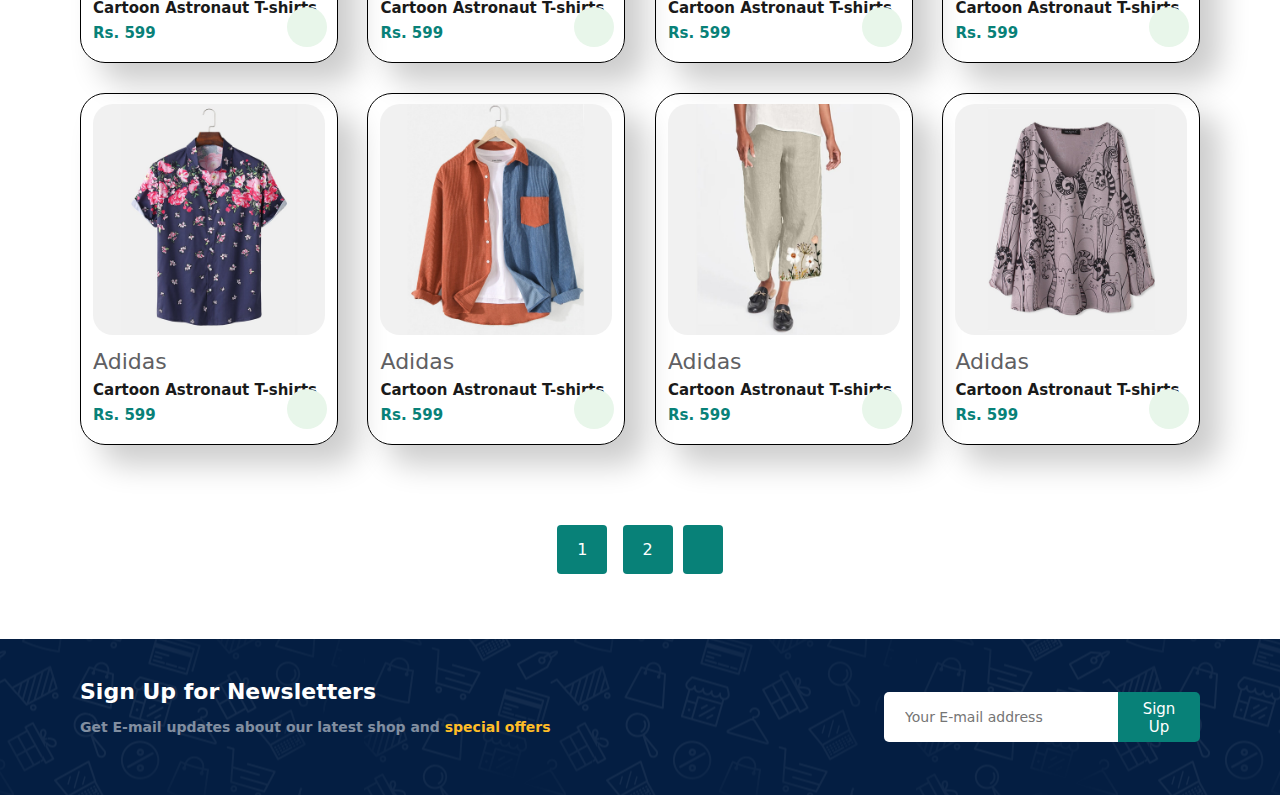
<file: shop.html>
<!DOCTYPE html>
<html lang="en">
<head>
    <meta charset="UTF-8">
    <meta name="viewport" content="width=device-width, initial-scale=1.0, viewport-fit=cover">
    <title>E-commerce Frontend</title>
    <link rel="stylesheet" href="https://cdnjs.cloudflare.com/ajax/libs/font-awesome/6.4.2/css/all.min.css" integrity="sha512-z3gLpd7yknf1YoNbCzqRKc4qyor8gaKU1qmn+CShxbuBusANI9QpRohGBreCFkKxLhei6S9CQXFEbbKuqLg0DA==" crossorigin="anonymous" referrerpolicy="no-referrer" />
    <link rel="stylesheet" href="style.css">
    <style>

    </style>
</head>
<body>
<!-- navbar -->

<!-- top-pannel -->
<section id="header">
    <a href=""><img src="img/logo.png" class="logo"></a>
    <div>
        <ul id="navbar" class="navbar">
            <li><a href="index.html">Home</a></li>
            <li><a class="active" href="shop.html">Shop</a></li>
            <li><a href="blog.html">Blog</a></li>
            <li><a href="about.html">About</a></li>
            <li><a href="contact.html">Contact</a></li>
            <li><a href="cart.html"><i class="fa-solid fa-bag-shopping"></i></a></li>
            <li><a class="nav close" href=""><i class="fa-solid fa-x"></i></a></li>
        </ul>
    </div>
    <div class="mobile">
        <a href="cart.html"><i class="fa-solid fa-cart-shopping"></i></i></a>
        <i class=" bar fa-solid fa-bars"></i>
    </div>
</section>

<!-- hero-shop   bada-poster -->
<section id="page-header">
    <h2>#StayHome</h2>
    <p>Save more with coupons & up to 70% off!!!</p>
</section>



<!-- Products -->
<section id="product1" class="section-p1">
    <div class="pro-container">
        <!-- <div class="pro" >
            <img class="i" src="img/products/f2.jpg" onclick="window.location.href='sproduct.html'">
            <div class="des">
                <span>Adidas</span>
                <h5>Cartoon Astronaut T-shirts</h5>
                <div class="star">
                    <i class="fa-solid fa-star"></i>
                    <i class="fa-solid fa-star"></i>
                    <i class="fa-solid fa-star"></i>
                    <i class="fa-solid fa-star"></i>
                    <i class="fa-solid fa-star"></i>
                </div>
                <h4>Rs. 599</h4>
            </div>
            <a href=""><i id="Buy" class="cart fa-solid fa-cart-shopping"></i></a>
        </div>
    </div>   -->
    <div class="pro-container">
        
    </div>
</section>

<!--For next Page  -->
<section id="pagination" class="section-p1">
    <a href="">1</a>
    <a href="">2</a>
    <a href=""><i class="fa-solid fa-arrow-right"></i></a>
</section>


<!-- newsletter -->
<section id="newsletter" class="section-p1">
    <div class="newstext">
        <h4>Sign Up for Newsletters</h4>
        <p>Get E-mail updates about our latest shop and <span>special offers</span></p>
    </div>
    <div class="form">
        <input type="text" placeholder="Your E-mail address">
        <button>Sign Up</button>
    </div>
</section>

<script>


</script>
<script src="cart.js"></script>
<script src="script.js"></script>
<script src="sproduct.js"></script>
</body>
</html>
</file>
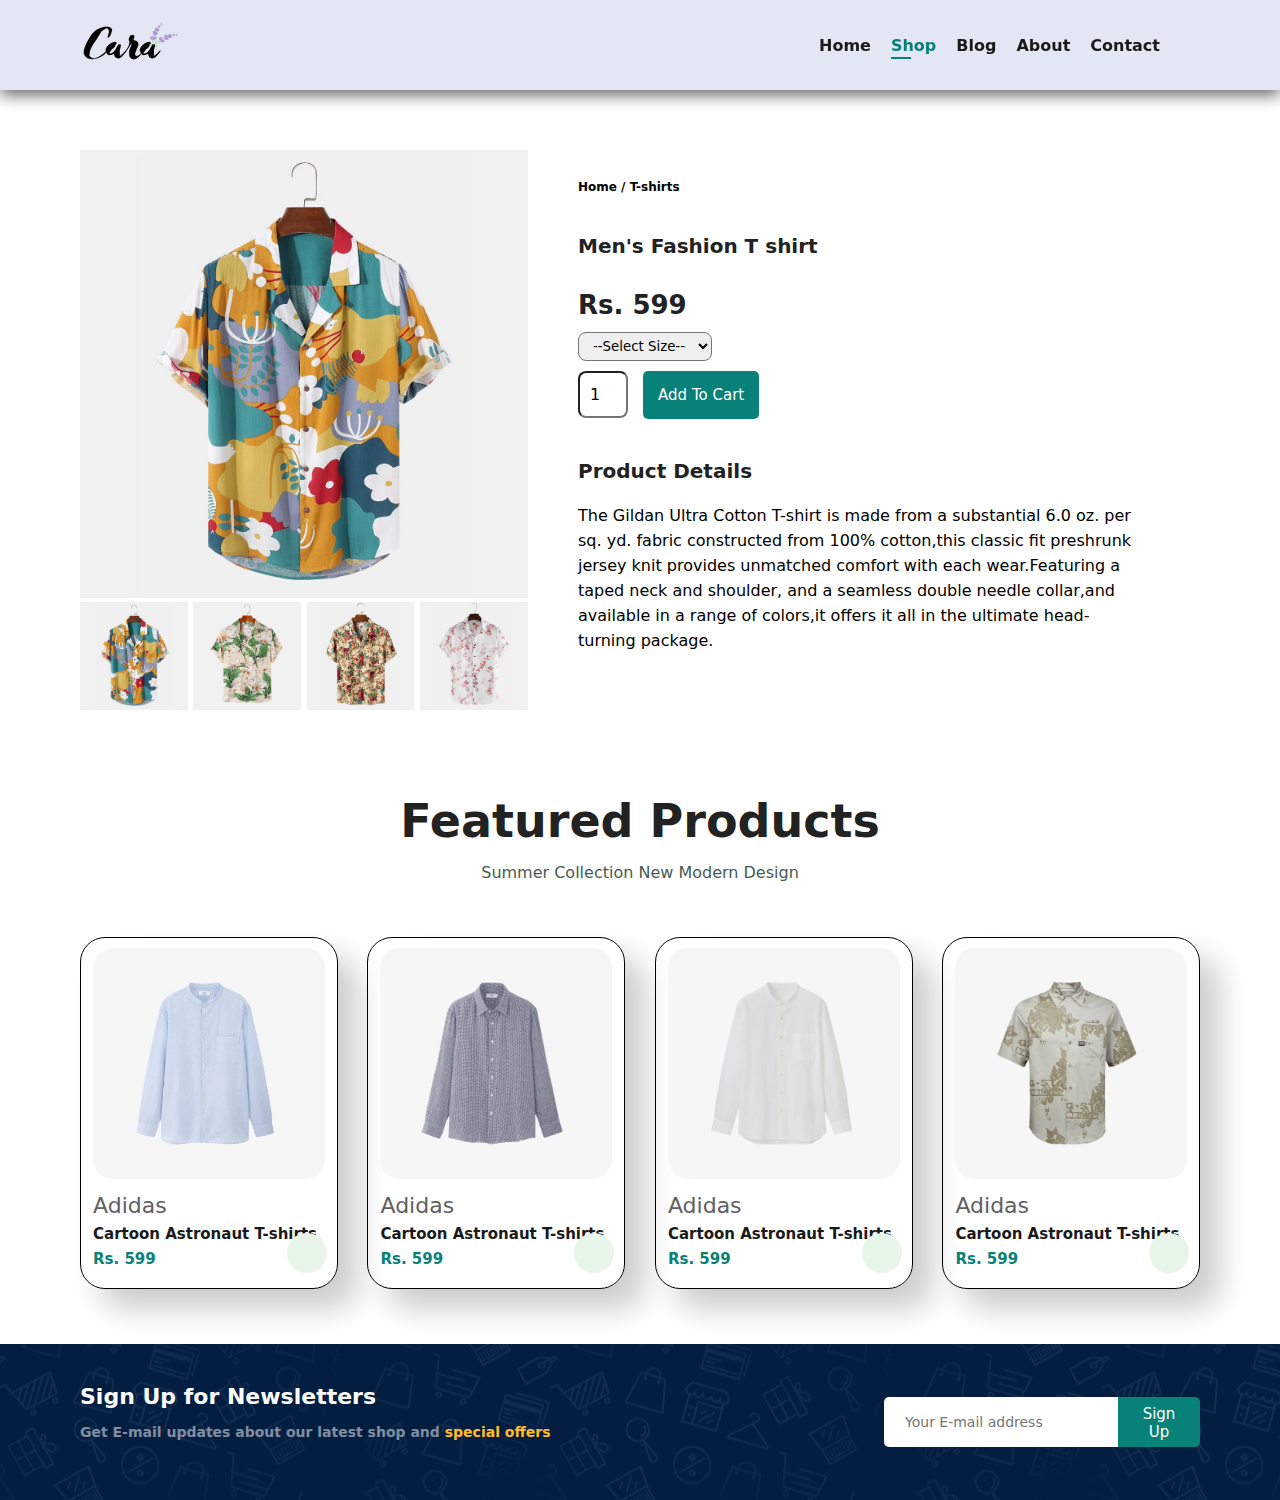
<file: sproduct.html>
<!DOCTYPE html>
<html lang="en">
<head>
    <meta charset="UTF-8">
    <meta name="viewport" content="width=device-width, initial-scale=1.0, viewport-fit=cover">
    <title>E-commerce Frontend</title>
    <link rel="stylesheet" href="https://cdnjs.cloudflare.com/ajax/libs/font-awesome/6.4.2/css/all.min.css" integrity="sha512-z3gLpd7yknf1YoNbCzqRKc4qyor8gaKU1qmn+CShxbuBusANI9QpRohGBreCFkKxLhei6S9CQXFEbbKuqLg0DA==" crossorigin="anonymous" referrerpolicy="no-referrer" />
    <link rel="stylesheet" href="style.css">
</head>
<body>
<!-- navbar -->

<!-- top-pannel -->
<section id="header">
    <a href=""><img src="img/logo.png" class="logo"></a>
    <div>
        <ul id="navbar" class="navbar">
            <li><a href="index.html">Home</a></li>
            <li><a class="active" href="shop.html">Shop</a></li>
            <li><a href="blog.html">Blog</a></li>
            <li><a href="about.html">About</a></li>
            <li><a href="contact.html">Contact</a></li>
            <li><a href="cart.html"><i class="fa-solid fa-bag-shopping"></i></a></li>
            <li><a class="nav close" href=""><i class="fa-solid fa-x"></i></a></li>
        </ul>
    </div>
    <div class="mobile">
        <a href="cart.html"><i class="fa-solid fa-cart-shopping"></i></i></a>
        <i class=" bar fa-solid fa-bars"></i>
    </div>
</section>

<!-- display-product -->
<section id="prodetails" class="section-p1">
    <div class="single-pro-image">
        <img src="img/products/f1.jpg" width="100%" id="main-image">

        <div class="small-img-group">
            <div class="small-img-col">
                <img src="img/products/f1.jpg" width="100%" class="small-img">
            </div>
            <div class="small-img-col">
                <img src="img/products/f2.jpg" width="100%" class="small-img">
            </div>
            <div class="small-img-col">
                <img src="img/products/f3.jpg" width="100%" class="small-img">
            </div>
            <div class="small-img-col">
                <img src="img/products/f4.jpg" width="100%" class="small-img">
            </div>
            </div>
        </div>
    </div>
    <div class="single-pro-details">
        <h6>Home / T-shirts</h6>
        <h4>Men's Fashion T shirt</h4>
        <h2>Rs. 599</h2>
        <select>
            <option>--Select Size--</option>
            <option>XL</option>
            <option>XXL</option>
            <option>M</option>
            <option>Small</option>
            <option>Large</option>
        </select>
        <input type="number" value="1">
        <button>Add To Cart</button>
        <h4>Product Details</h4>
        <span>The Gildan Ultra Cotton T-shirt is made from a substantial 6.0 oz. per sq. yd. fabric constructed from 100% cotton,this classic fit preshrunk jersey knit provides unmatched comfort with each wear.Featuring a taped neck and shoulder, and a seamless double needle collar,and available in a range of colors,it offers it all in the ultimate head-turning package.</span>
    </div>
</section>


<section id="product1" class="section-p1">
    <h2>Featured Products</h2>
    <p>Summer Collection New Modern Design</p>
    <div class="pro-container">
        <div class="pro">
            <img class="i" src="img/products/n1.jpg">
            <div class="des">
                <span>Adidas</span>
                <h5>Cartoon Astronaut T-shirts</h5>
                <div class="star">
                    <i class="fa-solid fa-star"></i>
                    <i class="fa-solid fa-star"></i>
                    <i class="fa-solid fa-star"></i>
                    <i class="fa-solid fa-star"></i>
                    <i class="fa-solid fa-star"></i>
                </div>
                <h4>Rs. 599</h4>
            </div>
            <a href=""><i class="cart fa-solid fa-cart-shopping"></i></a>
        </div>
        <div class="pro">
            <img  class="i" src="img/products/n2.jpg">
            <div class="des">
                <span>Adidas</span>
                <h5>Cartoon Astronaut T-shirts</h5>
                <div class="star">
                    <i class="fa-solid fa-star"></i>
                    <i class="fa-solid fa-star"></i>
                    <i class="fa-solid fa-star"></i>
                    <i class="fa-solid fa-star"></i>
                    <i class="fa-solid fa-star"></i>
                </div>
                <h4>Rs. 599</h4>
            </div>
            <a href=""><i class="cart fa-solid fa-cart-shopping"></i></a>
        </div>
        <div class="pro">
            <img  class="i" src="img/products/n3.jpg">
            <div class="des">
                <span>Adidas</span>
                <h5>Cartoon Astronaut T-shirts</h5>
                <div class="star">
                    <i class="fa-solid fa-star"></i>
                    <i class="fa-solid fa-star"></i>
                    <i class="fa-solid fa-star"></i>
                    <i class="fa-solid fa-star"></i>
                    <i class="fa-solid fa-star"></i>
                </div>
                <h4>Rs. 599</h4>
            </div>
            <a href=""><i class="cart fa-solid fa-cart-shopping"></i></a>
        </div>
        <div class="pro">
            <img  class="i" src="img/products/n4.jpg">
            <div class="des">
                <span>Adidas</span>
                <h5>Cartoon Astronaut T-shirts</h5>
                <div class="star">
                    <i class="fa-solid fa-star"></i>
                    <i class="fa-solid fa-star"></i>
                    <i class="fa-solid fa-star"></i>
                    <i class="fa-solid fa-star"></i>
                    <i class="fa-solid fa-star"></i>
                </div>
                <h4>Rs. 599</h4>
            </div>
            <a href=""><i class="cart fa-solid fa-cart-shopping"></i></a>
        </div>
    </div>
</section>

<!-- newsletter -->
<section id="newsletter" class="section-p1">
    <div class="newstext">
        <h4>Sign Up for Newsletters</h4>
        <p>Get E-mail updates about our latest shop and <span>special offers</span></p>
    </div>
    <div class="form">
        <input type="text" placeholder="Your E-mail address">
        <button>Sign Up</button>
    </div>
</section>
<script src="sproduct.js"></script>
</body>
</html>
</file>
<file: style.css>
*{
    margin: 0;
    padding: 0;
    box-sizing: border-box;
    font-family: system-ui, -apple-system, BlinkMacSystemFont, 'Segoe UI', Roboto, Oxygen, Ubuntu, Cantarell, 'Open Sans', 'Helvetica Neue', sans-serif;
}
h1{
    font-size: 50px;
    line-height: 64px;
    color: #222;
}
h2{
    font-size: 46px;
    line-height: 54px;
    color: #222;
}
h4{
    font-size: 20px;
    color: #222;
}
h6{
    font-weight: 700;
    font-size: 12px;
}
p{
    font-size: 16px;
    color: #465b52;
    margin: 15px 0 20px 0;
}
.section-p1{
    padding: 40px 80px;
}
.section-m1{
    margin: 40px 0;
}
.normal{
    width: 200px;
}
body{
    width: 100%;
}
#header{
    display: flex;
    align-items: center;
    justify-content: space-between;
    padding: 20px 80px;
    background: #E3E6F3;
    box-shadow: 0 5px 15px rgba(0,0,0,0.6);
    z-index: 999;
    position: sticky;
    top: 0;
    height: 10vh;
    left: 0;
}
.navbar{
    display: flex;
    align-items: center;
    justify-content: center;
}
.navbar li{
    list-style: none;
    padding-left:20px;
    position: relative;
}
.navbar li a{
    text-decoration: none;
    font-size: 16px;
    font-weight: 600;
    color: #1a1a1a;
    transition: 0.4s;
}
.navbar li a:hover,
#navbar li a.active{
    color: #088178;
}
.navbar li a.active::after,
.navbar li a:hover::after{
    content: "";
    width: 30%;
    height: 2px;
    background: #088178;
    position: absolute;
    bottom: -4px;
    left: 20px;
}
.mobile{
    display: none;
    align-items: center;
}
.mobile i{
    padding: 0 10px;
}
.close{
    display: none;
}
@media (max-width:700px) {
    .navbar{
        display: none;
    }
    .mobile{
        display: flex;
        justify-content: center;
        align-items: center;
        align-content: center;
    }
    .shuru{
        display: flex;
        flex-direction: column;
        align-items: center;
        justify-content: center;
        background-color: grey;
        position: absolute;
        right: 0;
        top: 0;
        height: 100vh;
        width: 300px;
        transition: 4s;
    }
    .navbar li{
        margin-top: 50px;
    }
    .close{
        display: block;
    }
}
/* hero */
#hero{
    background-image: url(img/hero4.png);
    width: 100%;
    height: 90vh;
    background-position: center;
    background-size: cover;
    padding: 0 80px;
    display: flex;
    flex-direction: column;
    justify-content: center;
    align-items: flex-start;
}
.main-carousel {
    /* width: 200px; */
    height: 100px;
    overflow: hidden;
  }
  
.word{
    padding-top: 20px;
    height: 100%;
    /* display: inline-block; */
    /* width: 100px; */
    height: 200px;
    text-decoration: underline;
    text-align: center;
    /* vertical-align: middle; */
  }
#hero h4{
    padding-bottom: 15px;
}
#hero h1{
    color: #088178;
}
#hero button{
    background-image: url(img/button.png);
    border: none;
    color: #088178;
    background-color: transparent;
    padding: 14px 80px 14px 65px;
    background-repeat: no-repeat;
    cursor: pointer;
    font-weight: 700;
    font-style: 15px;
}

/* feature-section */
#feature{
    display: flex;
    align-items: center;
    justify-content: space-between;
    flex-wrap: wrap;
}
.fe-box{
    width: 180px;
    text-align: center;
    padding: 25px 15px;
    box-shadow: 20px 20px 34px rgba(0,0,0,0.3);
    border: 1px solid #cce7d0;
    border-radius: 10px;
    margin: 20px 0;
}
@media (max-width:400px) {
    #feature{
        padding: 10px;
    }
    .fe-box{
        width: 170px;
    }
}
.fe-box img{
    margin-bottom: 10px;
    width: 100%;
}
.fe-box h6{
    padding: 9px 8px 6px 8px;
    line-height: 1;
    background-color: #fddde4;
    border-radius: 5px;
    display: inline-block;
    color: #088178;
}

/* products for shopping */
#product1{
    text-align: center;
}
#product1 .pro-container{
    display: flex;
    justify-content: space-between;
    align-items: center;
    flex-wrap: wrap;
    padding-top: 20px;
}
#product1 .pro{
    width: 23%;
    min-width: 170px;
    padding: 10px 12px;
    border: 1px solid black;
    border-radius: 25px;
    box-shadow: 20px 20px 30px rgba(0,0,0,0.2);
    margin: 15px 0;
    position: relative;
}
@media(max-width:400){
    #product1{
        padding: 10px;
    }
    .pro{
       min-width: 180px;
       width: 40%;
    }
}
#product1 .pro .i{
    width: 100%;
    border-radius: 20px;
}
#product1 .pro .des{
    text-align: start;
    padding: 10px 0;
}
#product1 .pro .des span{
    color: #606063;
    font-size: 22px;
}
#product1 .pro .des h5{
    padding-top: 7px;
    color: #1a1a1a;
    font-size: 15px;
}
#product1 .pro .des i{
    font-size: 12px;
    color: rgb(243,181,25);
}
#product1 .pro .des h4{
    padding-top: 7px;
    font-size: 15px;
    font-weight: 700;
    color: #088178;
}
#product1 .cart{
    width: 40px;
    height: 40px;
    position: absolute;
    bottom: 15px;
    right: 10px;
    background-color: #e8f6ea;
    line-height: 40px;
    border-radius: 50%;
}

/* poster */
#banner {
    display: flex;
    flex-direction: column;
    justify-content: center;
    align-items: center;
    text-align: center;
    background-image: url(img/banner/b2.jpg);
    width: 100%;
    height: 40vh;
    background-size: cover;
    background-position: center;
}
#banner h4{
    color: #fff;
    font-size: 16px;
}
#banner h2 {
    color: #fff;
    font-size: 30px;
    padding: 10px 0;
}
#banner h2 span{
    color: #ef3636;
}
#banner button:hover{
    background: #088178;
    color: #fff;
}

/* 2-banners */
#sm-banner{
    display: flex;
    justify-content: space-between;
    flex-wrap: wrap;
}
#sm-banner .banner-box{
    display: flex;
    margin: 50px 0;
    flex-direction: column;
    justify-content: center;
    align-items: center;
    text-align: center;
    background-image: url(img/banner/b17.jpg);
    max-width: 580px;
    min-width: 300px;
    width: 100%;
    height: 50vh;
    padding: 30px;
    background-size: cover;
    background-position: center;
}
#sm-banner .banner-box2{
    background-image: url(img/banner/b10.jpg);
}
#sm-banner h4{
    color: #fff;
    font-size: 20px;
    font-weight: 300;
}
#sm-banner h2{
    color: #fff;
    font-size: 28px;
    font-weight: 800;
}
#sm-banner span{
    color: #fff;
    font-size: 14px;
    font-weight: 500;
    padding-bottom: 15px;
}
#sm-banner .banner-box:hover button{
    background-color: #088178;
    color: #fff;
}
@media (max-width:825px) {
    #sm-banner{
        display: flex;
        flex-direction: column;
        justify-content: center;
        align-items: center;
    }
    .section-p1{
        padding: 10px;
    }
    #sm-banner  .banner-box2,
    #sm-banner .banner-box{
        background-size: cover;
        width: 90%;
        background-position: center;
    }
    #sm-banner .banner-box:hover button{
        background-color: #088178;
        color: #fff;
    }
}
/* 3-small banners */
#banner3{
    display: flex;
    justify-content: space-between;
    flex-wrap: wrap;
    padding-right: 0 80px;
}
#banner3 .banner-box{
    display: flex;
    margin: 20px 0;
    flex-direction: column;
    justify-content: center;
    align-items: center;
    text-align: center;
    background-image: url(img/banner/b7.jpg);
    min-width: 30%;
    height: 30vh;
    padding: 30px;
    background-size: cover;
    background-position: center;
    border-radius: 10px;
}
#banner3 h2{
    color: #fff;
    font-weight: 500;
    font-size: 22px;
}
#banner3 h3{
    color: #ec544e;
    font-weight: 800;
    font-size: 15px;
}
#banner3 .banner-box3{
    background-image: url(img/banner/b4.jpg);
}
#banner3 .banner-box4{
    background-image: url(img/banner/b18.jpg);
}
@media (max-width:825px) {
    #banner3{
        display: flex;
        flex-direction: column;
        justify-content: center;
        align-items: center;
    }
    #banner3 .banner-box{
        width: 100%;
    }
}

/* newsletter */
#newsletter{
    display: flex;
    justify-content: space-between;
    align-items: center;
    flex-wrap: wrap;
    background-image: url(img/banner/b14.png);
    background-repeat: repeat;
    background-position: center;
    background-color: #041e42;
}
#newsletter h4{
    font-size: 22px;
    font-weight: 700;
    color: #fff;
}
#newsletter p{
    font-size: 14px;
    font-weight: 600;
    color: #818ea0;
}
#newsletter p span{
    color: #ffbd27;
}
#newsletter .form{
    display: flex;
    justify-content: center;
    align-items: center;
}
#newsletter input{
    height: 3.125rem;
    padding: 1.25rem;
    font-size: 14px;
    width: 100%;
    border: 1px solid transparent;
    border-radius: 5px;
    outline: none;
    border-top-right-radius: 0;
    border-bottom-right-radius: 0;
}
#newsletter button{
    background-color: #088178;
    color: #fff;
    height: 3.125rem;
    width: 100px;
    border-radius: 5px;
    border: none;
    font-size: 15px;
    border-top-left-radius: 0;
    border-bottom-left-radius: 0;
}
@media (max-width:825px) {
    #newsletter{
        display: flex;
        flex-direction: column;
        justify-content: center;
        align-items: center;
    }
    #newsletter .newstext h4{
        margin-bottom: 20px;
        font-size: 40px;
    }
    #newsletter .newstext p{
        font-size: 26px;
    }
    #newsletter .form {
        margin-top: 20px;
        font-size: 25px;
    }
}

/* shop-page */
#page-header{
    background-image: url(img/banner/b1.jpg);
    width: 100%;
    height: 40vh;
    background-size: cover;
    background-position: center center;
    display: flex;
    flex-direction: column;
    justify-content: center;
    align-items: center;
    padding: 14px;
}
#page-header h2,
#page-header p{
    color: #fff;
}
/* pagination */
#pagination{
    text-align: center;
    margin-bottom: 40px;
}
#pagination a{
    text-decoration: none;
    background-color: #088178;
    padding: 15px 20px;
    margin: 0 5px;
    border-radius: 4px;
    color: #fff;
}
/* display-products */
#prodetails{
    display: flex;
    width: 100%;
    margin-top: 20px;
}
#prodetails .single-pro-image{
    width: 40%;
    margin-right: 50px;
}
.small-img-group{
    display: flex;
    justify-content: space-between;
}
.small-img-col{
    flex-basis: 24%;
    cursor: pointer;
}
#prodetails .single-pro-details{
    width: 50%;
    padding-top: 30px;
}
#prodetails .single-pro-details h4{
    padding: 40px 0 20px 0;
}
#prodetails .single-pro-details h2{
    font-size: 26px;
}
#prodetails .single-pro-details select{
    display: block;
    padding: 5px 10px;
    margin-bottom: 10px;
    border-radius: 8px;
}
#prodetails .single-pro-details input{
    width: 50px;
    height: 47px;
    padding-left: 10px;
    font-size: 16px;
    margin-right: 10px;
    border-radius: 8px;
}
#prodetails .single-pro-details input:focus{
    outline: none;
}
#prodetails .single-pro-details button{
    padding: 15px;
    border-radius: 5px;
    border: none;
    background-color: #088178;
    color: #fff;
}
#prodetails .single-pro-details span{
    line-height: 25px;
}
@media (max-width:500px){
    #prodetails{
        display: flex;
        flex-direction: column;
        align-items: center;
        width: 100%;
    }
    #prodetails .single-pro-image,
    #prodetails .single-pro-details{
        width: 100%;
        margin: 20px 0px;
    }
}

/* Blog page */
#page-header{
    background-image: url(img/banner/b19.jpg);
    width: 100%;
    height: 40vh;
    background-size: cover;
    background-position: center;
    display: flex;
    flex-direction: column;
    justify-content: center;
    align-items: center;
    padding: 14px;
}
#blog{
    padding: 150px 150px 0 150px;
}
@media (max-width:1000px) {
    #blog{
        padding: 40px 40px 0 40px;
    }
}
@media(max-width:700px){
    #blog{
        padding: 40px 40px 0 40px;
    }
    #blog .blog-box{
        display: flex;
        flex-direction: column;
        padding: 50px 0;
        align-items: center;
        width: 100%;
    }
    #blog .blog-img{
        width: 100%;
    }
}
#blog .blog-box{
    display: flex;
    padding: 50px 0;
    align-items: center;
    width: 100%;
}
#blog .blog-img{
    width: 50%;
    margin-right: 40px;
}
#blog img{
    width: 100%;
    height: 100%;
    background-size: cover;
}
#blog .blog-details{
    width: 50%;
    position: relative;
}
#blog .blog-details a{
    text-decoration: none;
    font-size: 21px;
    color: #000;
    font-weight: 700;
    position: relative;
}
.hide{
    display: none;
}
.not-hide{
    display: flex;
}

#blog .blog-details a::after{
    content: '';
    width: 50px;
    height: 1px;
    background-color: #000;
    position: absolute;
    top: 15px;
    right: -60px;
}
#blog .blog-details a:hover{
    color: #088178;
}

/* about page */
#page-header.about-header{
    background-image: url(img/about/banner.png);
    width: 100%;
    height: 40vh;
    background-size: cover;
    background-position: center;
    display: flex;
    flex-direction: column;
    justify-content: center;
    align-items: center;
    padding: 14px;
}
.about-container{
    display: flex;
    align-items: center;
    padding-top: 50px;
}
#about-head img{
    width: 50%;
    height: auto;
}
.about-container div{
    padding-left: 40px;
}
/* about-app */
#about-app{
    text-align: center;
}
#about-app .video{
    width: 70%;
    height: 100%;
    margin: 30px auto 0 auto;
}
#about-app .video video{
    width: 100%;
    height: 100%;
    border-radius: 20px;
}
@media (max-width:650px) {
    .about-container{
        display: flex;
        flex-direction: column;
        align-items: center;
        justify-content: center;
        padding-top: 50px;
    }
    #about-head img{
        width: 80%;
        height: auto;
    }
}

/* contact page */
#contact-details{
    display: flex;
    justify-content: space-between;
    align-items: center;
}
#contact-details .details{
    width: 40%;
}
.details span,
#form-details span{
    font-size: 12px;
}
.details h2,
#form-details h2{
    font-size: 26px;
    line-height: 35px;
    padding: 20px 0;
}
.details h3{
    font-size: 16px;
    padding-bottom: 15px;
}
.details li{
    list-style: none;
    display: flex;
    flex-direction: column;
    padding: 10px 0;
}
.details li i{
    font-size: 14px;
    padding-right: 22px;
}
.details li p{
    margin: 0;
    font-size: 14px;
}
#contact-details .map{
    width: 55%;
    /* min-width: 300px; */
    height: 400px;
}
@media (max-width:800px){
    #contact-details{
        display: flex;
        flex-direction: column;
        align-items: center;
        width: 100%;
    }
    .map{
        height: 200px;
    }
    .map iframe{
        height: 100%;
    }
    #form-details{
        display: flex;
        flex-direction: column;
        align-items: center;
    }
}
.map iframe{
    width: 100%;
    /* object-fit: cover; */
    border: 2px solid black;
}

#form-details{
    display: flex;
    justify-content: space-between;
    align-items: center;
}
#form-details form{ 
    display: flex;
    width: 65%;
    flex-direction: column;
    align-items: center;
}
#form-details form input,
#form-details form textarea{
    width: 100%;
    padding: 12px 15px;
    outline: none;
    margin-bottom: 20px;
    border: 2px solid #e1e1e1;
    border-radius: 5px;
}
#form-details button{
    color: #fff;
    background-color: #088178;
    padding: 12px 15px;
    border-radius: 5px;
    margin-bottom: 15px;
    font-size: 15px;
    font-weight: 500;
    align-items: center;
}
#form-details .people div{
    padding-bottom: 25px;
    display: flex;
    align-items: flex-start;
}
#form-details .people div img{
    width: 65px;
    height: 65px;
    object-fit: cover;
    margin-right: 15px;
}
#form-details .people div p{
    margin: 0;
    font-size: 13px;
    line-height: 25px;
}
#form-details .people div p span{
    display: block;
    font-size: 16px;
    font-weight: 600;
    color: #000;
}

/* cart */
#cart table{
    width: 100%;
    border-collapse: collapse;
    table-layout: fixed;
}
#cart  table, td {
    text-align: center;
}
#cart  table, th{
    border: 1px solid #e2e9e1;
    border-left: none;
    border-right: none;
}
#cart  table, th{
    font-weight: 700px;
    text-transform: uppercase;
    font-size: 13px;
    padding: 18px 0;
}
#cart table img{
    width: 70px;
}
#cart table input{
    width: 40px;
    padding: auto;
}
#cart  table td{
    padding: 15px 0px;
    font-size: 13px;
}

button{
    color: #fff;
    background-color: #088178;
    padding: 8px 20px;
    border-radius: 5px;
    font-size: 15px;
}
#cart-add{
    display: flex;
    flex-wrap: wrap;
    justify-content: space-between;
}
.coupon{
    width: 50%;
    margin-bottom: 30px;
}
.coupon h3{
    padding-bottom: 15px;
}
.coupon input{
    padding: 10px 20px;
    outline: none;
    width: 60%;
    border: 1px solid black;
    margin-right: 10px;
}
.sub-total{
    width: 50%;
    margin-bottom: 30px;
    border: 1px solid black;
    padding: 30px;
}
#subtotal table{
    border-collapse: collapse;
    width: 100%;
    margin-bottom: 20px;
}
#subtotal table td{
    width: 50%;
    border: 1px solid #e2e9e1;
    padding: 10px;
    
}
</file>
